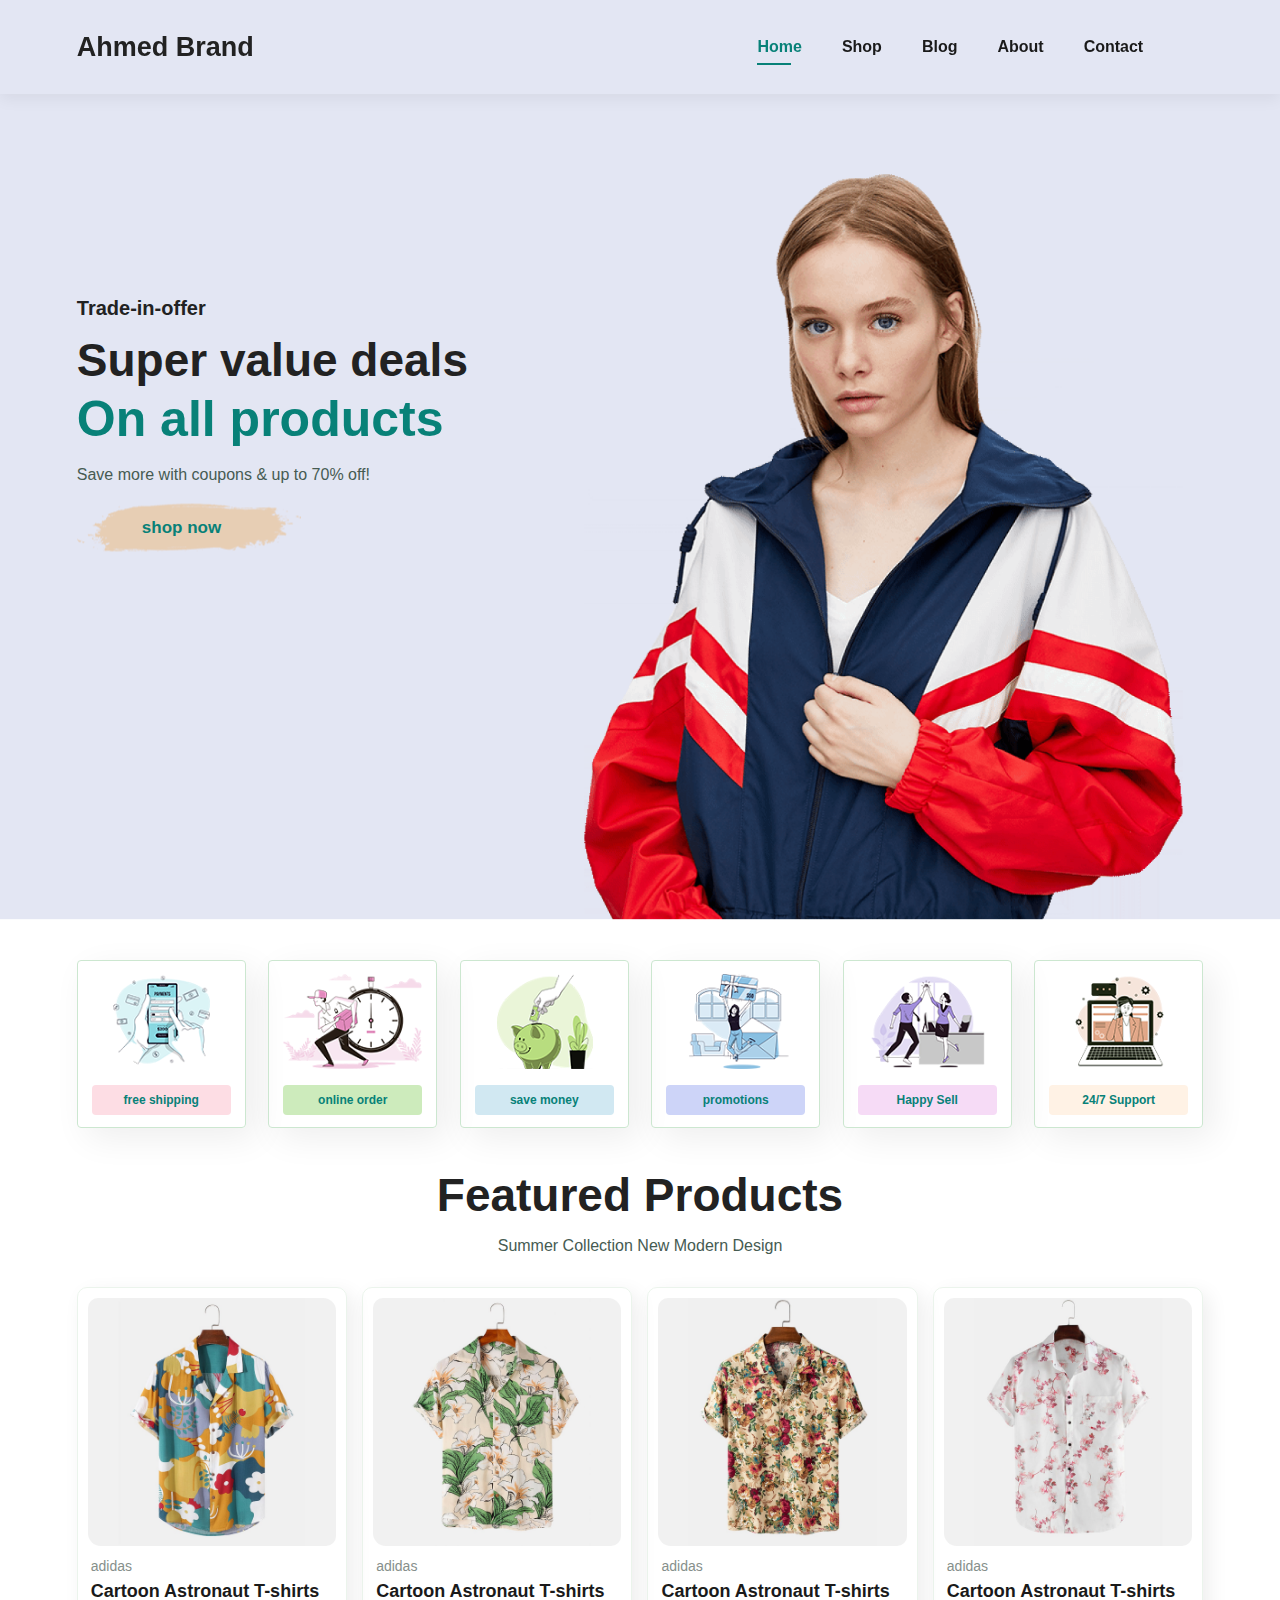
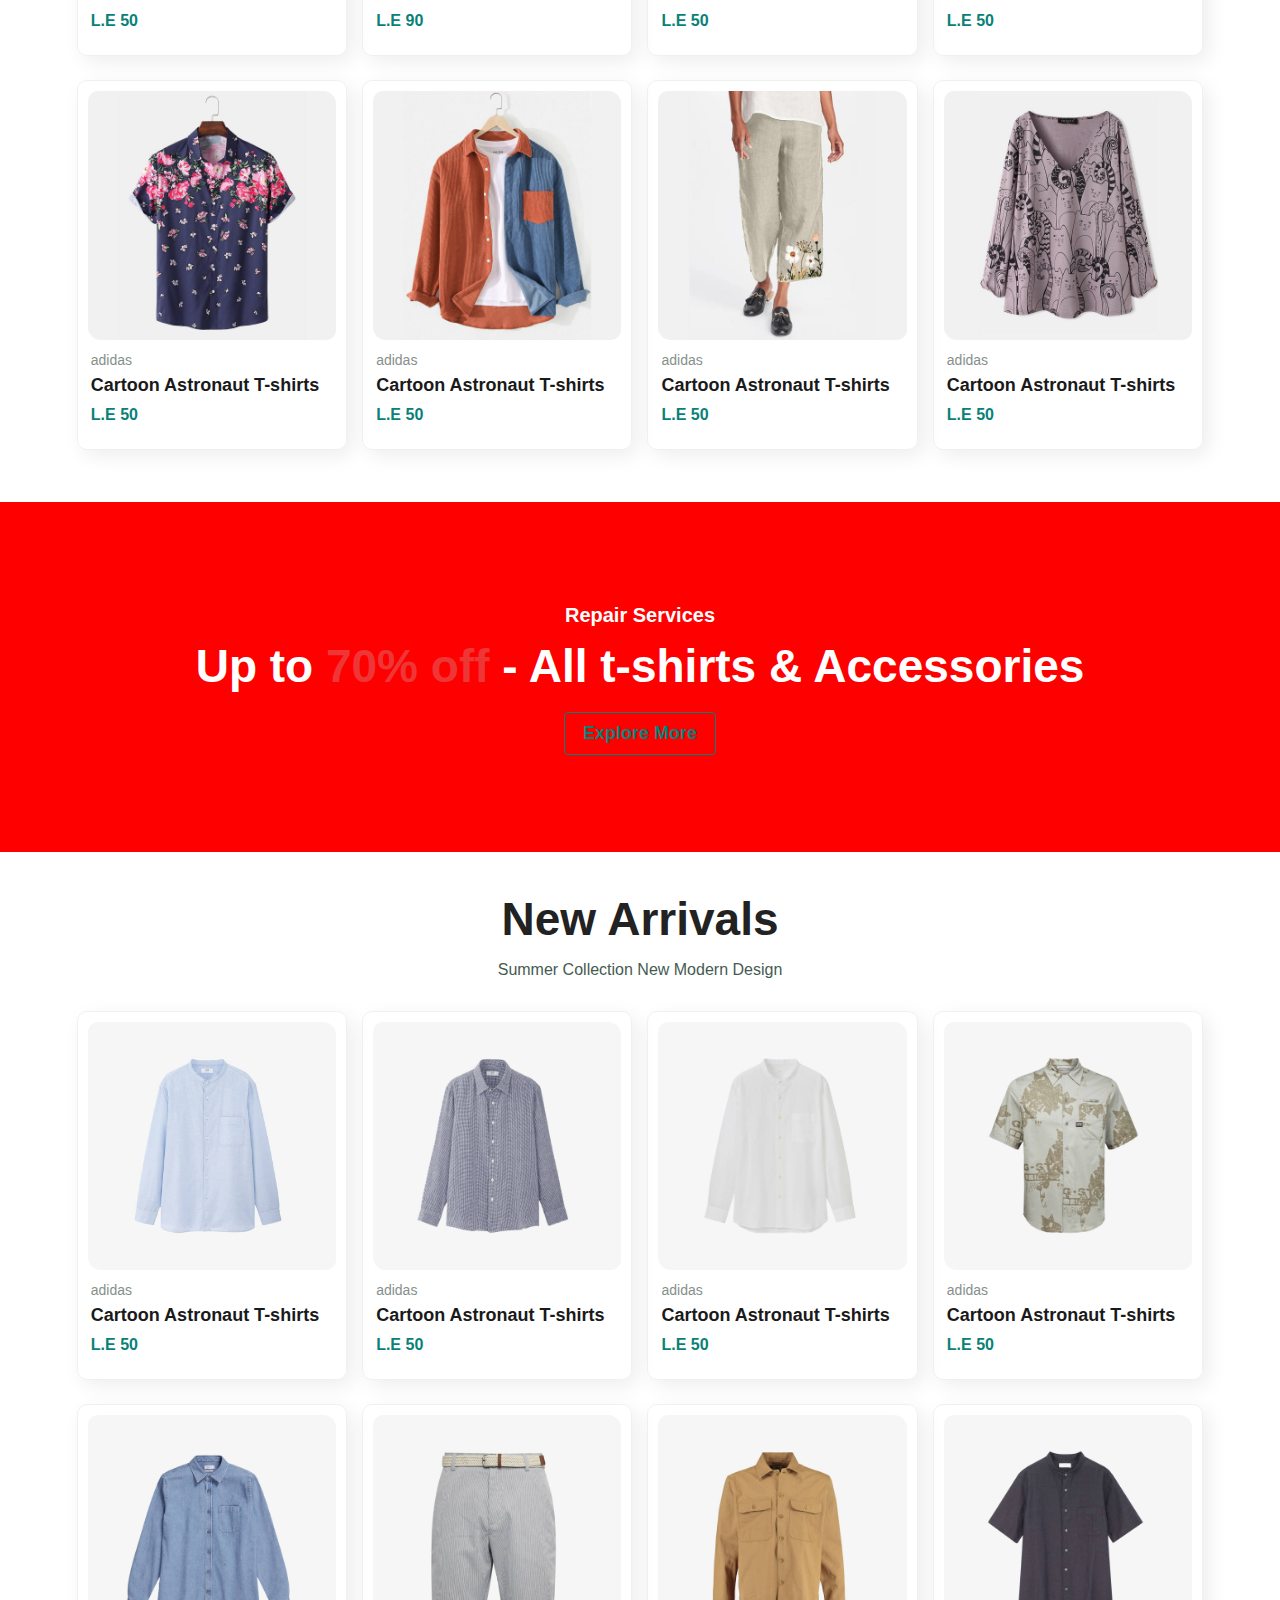
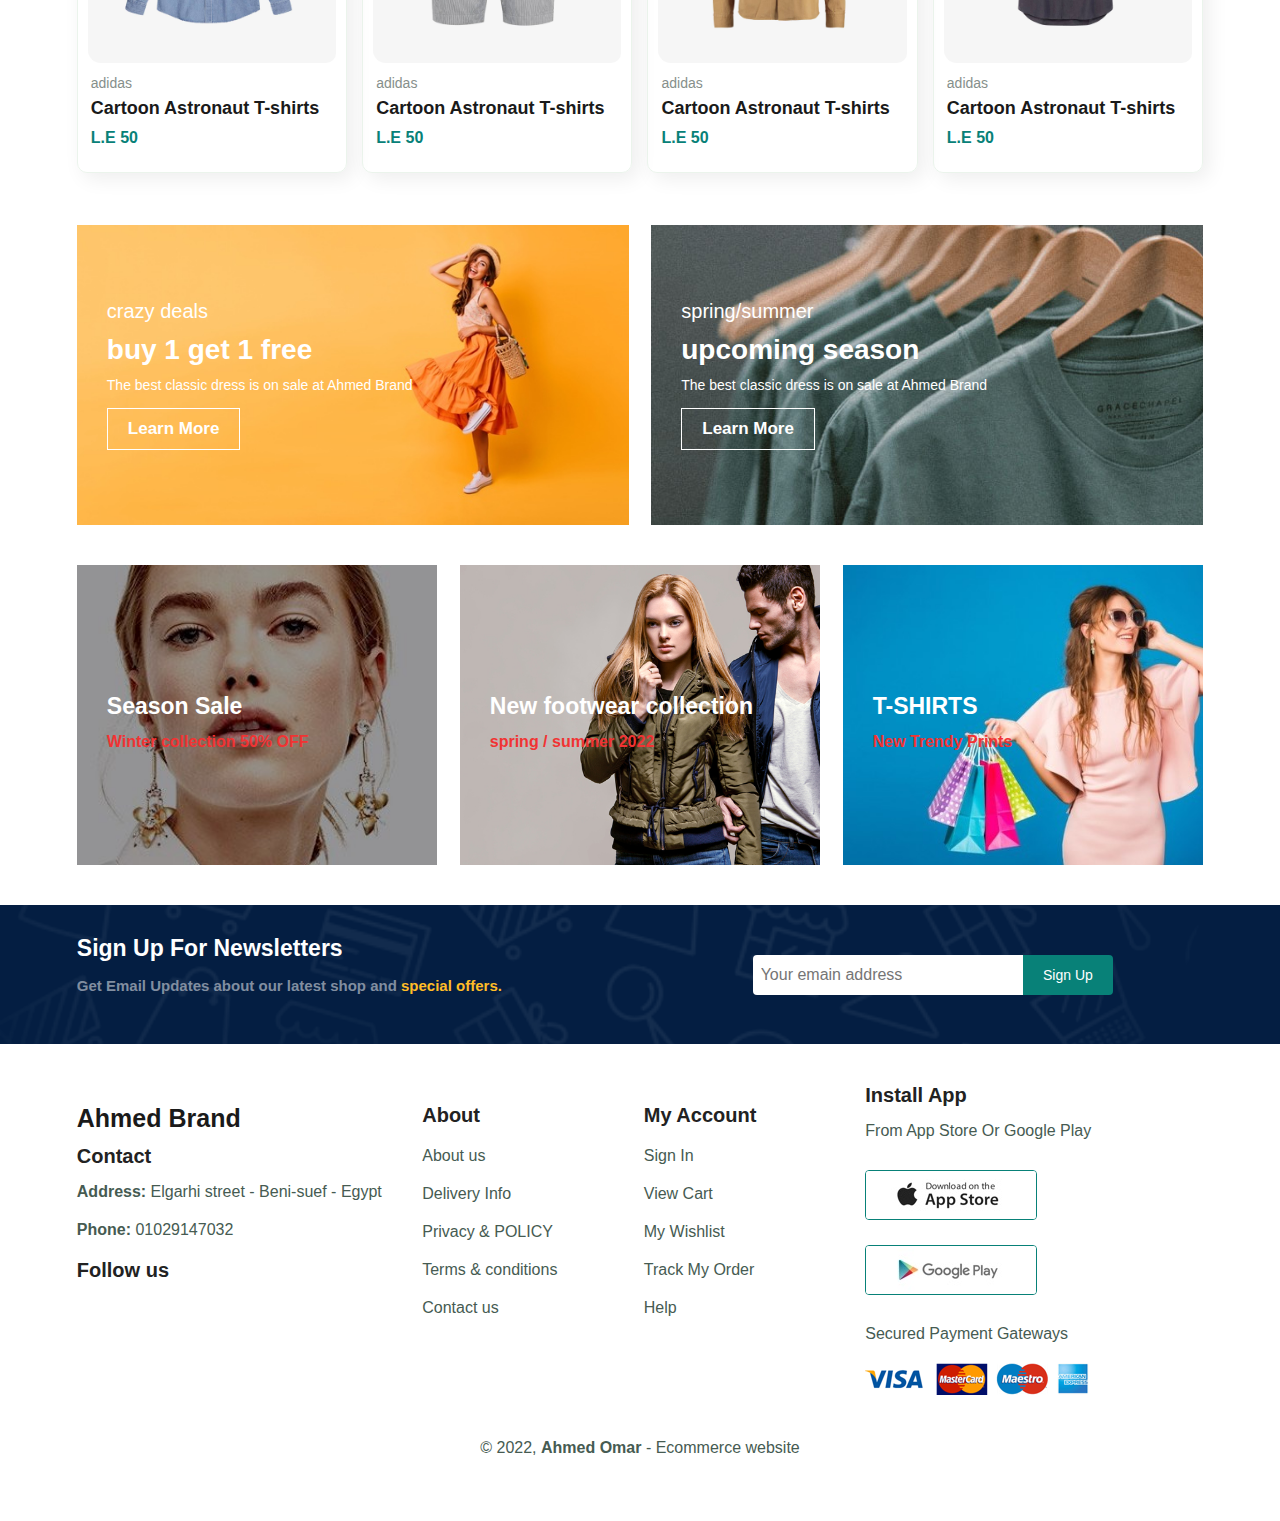
<file: index.html>
<!DOCTYPE html>
<html lang="en">

<head>
    <meta charset="UTF-8">
    <meta http-equiv="X-UA-Compatible" content="IE=edge">
    <meta name="viewport" content="width=device-width, initial-scale=1.0">
    <title>Ecommerce | Home</title>
    <!-- global css -->
    <link rel="stylesheet" href="css/global.css">
    <!-- global css -->
    <!-- font awesome -->
    <link rel="stylesheet" href="https://cdnjs.cloudflare.com/ajax/libs/font-awesome/6.1.1/css/all.min.css"
        integrity="sha512-KfkfwYDsLkIlwQp6LFnl8zNdLGxu9YAA1QvwINks4PhcElQSvqcyVLLD9aMhXd13uQjoXtEKNosOWaZqXgel0g=="
        crossorigin="anonymous" referrerpolicy="no-referrer" />
    <!-- font awesome -->
    <!-- custom style -->
    <link rel="stylesheet" href="css/style.css">
    <!-- custom style -->
</head>

<body>
    <!--============================ Start Header ============================-->
    <section id="header">
        <div class="container">
            <div class="header-content">
                <a href="#" class="logo">
                    <h1>Ahmed Brand</h1>
                </a>
                <div>
                    <ul id="nav-links">
                        <li><a href="index.html" class="active">Home</a></li>
                        <li><a href="shop.html">Shop</a></li>
                        <li><a href="blog.html">Blog</a></li>
                        <li><a href="about.html">About</a></li>
                        <li><a href="contact.html">Contact</a></li>
                        <li id="largescreenbag"><a href="cart.html"><i class="fa-solid fa-bag-shopping"></i></a></li>
                        <i class="fa fa-times close" style="cursor: pointer;" id="close"></i>
                    </ul>
                </div>
                <div id="mobile">
                    <a href="cart.html"><i class="fa-solid fa-bag-shopping"></i></a>
                    <i id="bar" class="fas fa-outdent"></i>

                </div>
            </div>
        </div>
    </section>
    <!--============================ End Header ============================-->

    <!--============================ Start Hero ============================-->
    <section id="hero">
        <div class="container">
            <div class="hero-content">
                <h4>Trade-in-offer</h4>
                <h2>Super value deals</h2>
                <h1>On all products</h1>
                <p>Save more with coupons & up to 70% off!</p>
                <button>shop now</button>
            </div>
        </div>
    </section>

    <!--============================ End Hero ============================-->

    <!--============================ Start Features ============================-->
    <section id="features" class="section-m1">
        <div class="container">
            <div class="features-content">
                <div class="feature">
                    <img src="img/features/f1.png" alt="free Shipping">
                    <h6>free shipping</h6>
                </div>
                <div class="feature">
                    <img src="img/features/f2.png" alt="free Shipping">
                    <h6>online order</h6>
                </div>
                <div class="feature">
                    <img src="img/features/f3.png" alt="free Shipping">
                    <h6>save money</h6>
                </div>
                <div class="feature">
                    <img src="img/features/f4.png" alt="free Shipping">
                    <h6>promotions</h6>
                </div>
                <div class="feature">
                    <img src="img/features/f5.png" alt="free Shipping">
                    <h6>Happy Sell</h6>
                </div>
                <div class="feature">
                    <img src="img/features/f6.png" alt="free Shipping">
                    <h6>24/7 Support</h6>
                </div>

            </div>
        </div>
    </section>
    <!--============================ End Features ============================-->

    <!--============================ Start Featured Products ============================-->
    <div id="featured-products" class="section-m1">
        <h2 class="text-center">Featured Products</h2>
        <p class="text-center">Summer Collection New Modern Design</p>

        <div class="container">
            <div class="products">
                <div class="product">
                    <img src="img/products/f1.jpg" alt="product1">
                    <div class="product-description">
                        <span class="brand-name">adidas</span>
                        <h5 class="product-name"><a class="product-link" href="single-product.html">Cartoon Astronaut
                                T-shirts</a></h5>
                        <div class="stars">
                            <i class="fa fa-star"></i>
                            <i class="fa fa-star"></i>
                            <i class="fa fa-star"></i>
                            <i class="fa fa-star"></i>
                            <i class="fa fa-star"></i>
                        </div>
                        <h4 class="price">L.E 50</h4>
                    </div>
                    <a href="#" class="cart-shopping">
                        <i class="fa fa-shopping-cart"></i>
                    </a>

                </div>
                <div class="product">

                    <img src="img/products/f2.jpg" alt="product1">
                    <div class="product-description">
                        <span class="brand-name">adidas</span>
                        <h5 class="product-name"><a class="product-link" href="single-product.html">Cartoon Astronaut
                                T-shirts</a></h5>
                        <div class="stars">
                            <i class="fa fa-star"></i>
                            <i class="fa fa-star"></i>
                            <i class="fa fa-star"></i>
                            <i class="fa fa-star"></i>
                            <i class="fa fa-star"></i>
                        </div>
                        <h4 class="price">L.E 90</h4>
                    </div>
                    <a href="#" class="cart-shopping">
                        <i class="fa fa-shopping-cart"></i>
                    </a>

                </div>
                <div class="product">
                    <img src="img/products/f3.jpg" alt="product1">
                    <div class="product-description">
                        <span class="brand-name">adidas</span>
                        <h5 class="product-name"><a class="product-link" href="single-product.html">Cartoon Astronaut
                                T-shirts</a></h5>
                        <div class="stars">
                            <i class="fa fa-star"></i>
                            <i class="fa fa-star"></i>
                            <i class="fa fa-star"></i>
                            <i class="fa fa-star"></i>
                            <i class="fa fa-star"></i>
                        </div>
                        <h4 class="price">L.E 50</h4>
                    </div>
                    <a href="#" class="cart-shopping">
                        <i class="fa fa-shopping-cart"></i>
                    </a>

                </div>
                <div class="product">
                    <img src="img/products/f4.jpg" alt="product1">
                    <div class="product-description">
                        <span class="brand-name">adidas</span>
                        <h5 class="product-name"><a class="product-link" href="single-product.html">Cartoon Astronaut
                                T-shirts</a></h5>
                        <div class="stars">
                            <i class="fa fa-star"></i>
                            <i class="fa fa-star"></i>
                            <i class="fa fa-star"></i>
                            <i class="fa fa-star"></i>
                            <i class="fa fa-star"></i>
                        </div>
                        <h4 class="price">L.E 50</h4>
                    </div>
                    <a href="#" class="cart-shopping">
                        <i class="fa fa-shopping-cart"></i>
                    </a>

                </div>
                <div class="product">
                    <img src="img/products/f5.jpg" alt="product1">
                    <div class="product-description">
                        <span class="brand-name">adidas</span>
                        <h5 class="product-name"><a class="product-link" href="single-product.html">Cartoon Astronaut
                                T-shirts</a></h5>
                        <div class="stars">
                            <i class="fa fa-star"></i>
                            <i class="fa fa-star"></i>
                            <i class="fa fa-star"></i>
                            <i class="fa fa-star"></i>
                            <i class="fa fa-star"></i>
                        </div>
                        <h4 class="price">L.E 50</h4>
                    </div>
                    <a href="#" class="cart-shopping">
                        <i class="fa fa-shopping-cart"></i>
                    </a>

                </div>
                <div class="product">
                    <img src="img/products/f6.jpg" alt="product1">
                    <div class="product-description">
                        <span class="brand-name">adidas</span>
                        <h5 class="product-name"><a class="product-link" href="single-product.html">Cartoon Astronaut
                                T-shirts</a></h5>
                        <div class="stars">
                            <i class="fa fa-star"></i>
                            <i class="fa fa-star"></i>
                            <i class="fa fa-star"></i>
                            <i class="fa fa-star"></i>
                            <i class="fa fa-star"></i>
                        </div>
                        <h4 class="price">L.E 50</h4>
                    </div>
                    <a href="#" class="cart-shopping">
                        <i class="fa fa-shopping-cart"></i>
                    </a>

                </div>
                <div class="product">
                    <img src="img/products/f7.jpg" alt="product1">
                    <div class="product-description">
                        <span class="brand-name">adidas</span>
                        <h5 class="product-name"><a class="product-link" href="single-product.html">Cartoon Astronaut
                                T-shirts</a></h5>
                        <div class="stars">
                            <i class="fa fa-star"></i>
                            <i class="fa fa-star"></i>
                            <i class="fa fa-star"></i>
                            <i class="fa fa-star"></i>
                            <i class="fa fa-star"></i>
                        </div>
                        <h4 class="price">L.E 50</h4>
                    </div>
                    <a href="#" class="cart-shopping">
                        <i class="fa fa-shopping-cart"></i>
                    </a>

                </div>
                <div class="product">
                    <img src="img/products/f8.jpg" alt="product1">
                    <div class="product-description">
                        <span class="brand-name">adidas</span>
                        <h5 class="product-name"><a class="product-link" href="single-product.html">Cartoon Astronaut
                                T-shirts</a></h5>
                        <div class="stars">
                            <i class="fa fa-star"></i>
                            <i class="fa fa-star"></i>
                            <i class="fa fa-star"></i>
                            <i class="fa fa-star"></i>
                            <i class="fa fa-star"></i>
                        </div>
                        <h4 class="price">L.E 50</h4>
                    </div>
                    <a href="#" class="cart-shopping">
                        <i class="fa fa-shopping-cart "></i>
                    </a>

                </div>
            </div>
        </div>

    </div>

    <!--============================ End Featured Products ============================-->

    <!--============================ Start Banner ============================-->
    <section id="banner" class="text-center section-m1">
        <h4>Repair Services</h4>
        <h2>Up to <span>70% off</span> - All t-shirts & Accessories</h2>
        <button>Explore More</button>
    </section>
    <!--============================ End Banner ============================-->

    <!--============================ Start New Arrivals ============================-->
    <section id="featured-products" class="section-m1">
        <h2 class="text-center">New Arrivals</h2>
        <p class="text-center">Summer Collection New Modern Design</p>

        <div class="container">
            <div class="products">
                <div class="product">
                    <img src="img/products/n1.jpg" alt="product1">
                    <div class="product-description">
                        <span class="brand-name">adidas</span>
                        <h5 class="product-name"><a class="product-link" href="single-product.html">Cartoon Astronaut
                                T-shirts</a></h5>
                        <div class="stars">
                            <i class="fa fa-star"></i>
                            <i class="fa fa-star"></i>
                            <i class="fa fa-star"></i>
                            <i class="fa fa-star"></i>
                            <i class="fa fa-star"></i>
                        </div>
                        <h4 class="price">L.E 50</h4>
                    </div>
                    <a href="#" class="cart-shopping">
                        <i class="fa fa-shopping-cart"></i>
                    </a>

                </div>
                <div class="product">
                    <img src="img/products/n2.jpg" alt="product1">
                    <div class="product-description">
                        <span class="brand-name">adidas</span>
                        <h5 class="product-name"><a class="product-link" href="single-product.html">Cartoon Astronaut
                                T-shirts</a></h5>
                        <div class="stars">
                            <i class="fa fa-star"></i>
                            <i class="fa fa-star"></i>
                            <i class="fa fa-star"></i>
                            <i class="fa fa-star"></i>
                            <i class="fa fa-star"></i>
                        </div>
                        <h4 class="price">L.E 50</h4>
                    </div>
                    <a href="#" class="cart-shopping">
                        <i class="fa fa-shopping-cart"></i>
                    </a>

                </div>
                <div class="product">
                    <img src="img/products/n3.jpg" alt="product1">
                    <div class="product-description">
                        <span class="brand-name">adidas</span>
                        <h5 class="product-name"><a class="product-link" href="single-product.html">Cartoon Astronaut
                                T-shirts</a></h5>
                        <div class="stars">
                            <i class="fa fa-star"></i>
                            <i class="fa fa-star"></i>
                            <i class="fa fa-star"></i>
                            <i class="fa fa-star"></i>
                            <i class="fa fa-star"></i>
                        </div>
                        <h4 class="price">L.E 50</h4>
                    </div>
                    <a href="#" class="cart-shopping">
                        <i class="fa fa-shopping-cart"></i>
                    </a>

                </div>
                <div class="product">
                    <img src="img/products/n4.jpg" alt="product1">
                    <div class="product-description">
                        <span class="brand-name">adidas</span>
                        <h5 class="product-name"><a class="product-link" href="single-product.html">Cartoon Astronaut
                                T-shirts</a></h5>
                        <div class="stars">
                            <i class="fa fa-star"></i>
                            <i class="fa fa-star"></i>
                            <i class="fa fa-star"></i>
                            <i class="fa fa-star"></i>
                            <i class="fa fa-star"></i>
                        </div>
                        <h4 class="price">L.E 50</h4>
                    </div>
                    <a href="#" class="cart-shopping">
                        <i class="fa fa-shopping-cart"></i>
                    </a>

                </div>
                <div class="product">
                    <img src="img/products/n5.jpg" alt="product1">
                    <div class="product-description">
                        <span class="brand-name">adidas</span>
                        <h5 class="product-name"><a class="product-link" href="single-product.html">Cartoon Astronaut
                                T-shirts</a></h5>
                        <div class="stars">
                            <i class="fa fa-star"></i>
                            <i class="fa fa-star"></i>
                            <i class="fa fa-star"></i>
                            <i class="fa fa-star"></i>
                            <i class="fa fa-star"></i>
                        </div>
                        <h4 class="price">L.E 50</h4>
                    </div>
                    <a href="#" class="cart-shopping">
                        <i class="fa fa-shopping-cart"></i>
                    </a>

                </div>
                <div class="product">
                    <img src="img/products/n6.jpg" alt="product1">
                    <div class="product-description">
                        <span class="brand-name">adidas</span>
                        <h5 class="product-name"><a class="product-link" href="single-product.html">Cartoon Astronaut
                                T-shirts</a></h5>
                        <div class="stars">
                            <i class="fa fa-star"></i>
                            <i class="fa fa-star"></i>
                            <i class="fa fa-star"></i>
                            <i class="fa fa-star"></i>
                            <i class="fa fa-star"></i>
                        </div>
                        <h4 class="price">L.E 50</h4>
                    </div>
                    <a href="#" class="cart-shopping">
                        <i class="fa fa-shopping-cart"></i>
                    </a>

                </div>
                <div class="product">
                    <img src="img/products/n7.jpg" alt="product1">
                    <div class="product-description">
                        <span class="brand-name">adidas</span>
                        <h5 class="product-name"><a class="product-link" href="single-product.html">Cartoon Astronaut
                                T-shirts</a></h5>
                        <div class="stars">
                            <i class="fa fa-star"></i>
                            <i class="fa fa-star"></i>
                            <i class="fa fa-star"></i>
                            <i class="fa fa-star"></i>
                            <i class="fa fa-star"></i>
                        </div>
                        <h4 class="price">L.E 50</h4>
                    </div>
                    <a href="#" class="cart-shopping">
                        <i class="fa fa-shopping-cart"></i>
                    </a>

                </div>
                <div class="product">
                    <img src="img/products/n8.jpg" alt="product1">
                    <div class="product-description">
                        <span class="brand-name">adidas</span>
                        <h5 class="product-name"><a class="product-link" href="single-product.html">Cartoon Astronaut
                                T-shirts</a></h5>
                        <div class="stars">
                            <i class="fa fa-star"></i>
                            <i class="fa fa-star"></i>
                            <i class="fa fa-star"></i>
                            <i class="fa fa-star"></i>
                            <i class="fa fa-star"></i>
                        </div>
                        <h4 class="price">L.E 50</h4>
                    </div>
                    <a href="#">
                        <i class="fa fa-shopping-cart "></i>
                    </a>

                </div>
            </div>
        </div>

    </section>
    <!--============================ End New Arrivals ============================-->

    <!--============================ Start sm-banner ============================-->
    <section id="sm-banner" class="section-m1">
        <div class="container">
            <div class="sm-banner-content">
                <div class="sm-banner-box">
                    <h4>crazy deals</h4>
                    <h2>buy 1 get 1 free</h2>
                    <span>The best classic dress is on sale at Ahmed Brand</span>
                    <button>Learn More</button>
                </div>
                <div class="sm-banner-box sm-banner-box2">
                    <h4>spring/summer</h4>
                    <h2>upcoming season</h2>
                    <span>The best classic dress is on sale at Ahmed Brand</span>
                    <button>Learn More</button>
                </div>
            </div>
        </div>
    </section>
    <!--============================ End sm-banner ============================-->
    <!--============================ Start banner-text ============================-->
    <section id="banner-text">
        <div class="container">
            <div class="banner-text-content">
                <div class="banner-text-box">
                    <h2>Season Sale</h2>
                    <h3>Winter collection 50% OFF</h3>
                </div>
                <div class="banner-text-box banner-text-box2">
                    <h2>New footwear collection</h2>
                    <h3>spring / summer 2022</h3>
                </div>
                <div class="banner-text-box banner-text-box3">
                    <h2>T-SHIRTS</h2>
                    <h3>New Trendy Prints</h3>
                </div>
            </div>
        </div>
    </section>

    <!--============================ End banner-text ============================-->

    <!--============================ Start newsletter ============================-->
    <section id="newsletter" class="section-m1">
        <div class="container">
            <div class="newsletter-content">
                <div class="left">
                    <h4>Sign Up For Newsletters</h4>
                    <p>Get Email Updates about our latest shop and <span>special offers.</span></p>
                </div>
                <div class="right">
                    <form>
                        <input type="text" placeholder="Your emain address">
                        <button>Sign Up</button>
                    </form>
                </div>
            </div>
        </div>
    </section>
    <!--============================ End newsletter ============================-->

    <!--============================ Start footer ============================-->
    <section id="footer" class="section-m1">
        <div class="container">
            <div class="footer-content">
                <div class="column">
                    <h2><a href="index.html">Ahmed Brand</a></h2>
                    <h4>Contact</h4>
                    <p><strong>Address: </strong>Elgarhi street - Beni-suef - Egypt</p>
                    <p><strong>Phone: </strong> 01029147032</p>
                    <div class="follow">
                        <h4>Follow us</h4>
                        <div class="icon">
                            <a href="#"><i class="fab fa-facebook-f"></i></a>
                            <a href="#"><i class="fa-brands fa-linkedin-in"></i></a>
                            <a href="#"><i class="fa-brands fa-github"></i></a>
                            <a href="#"><i class="fa-brands fa-twitter"></i></a>
                        </div>
                    </div>
                </div>
                <div class="column">
                    <h4>About</h4>
                    <a href="#">About us</a>
                    <a href="#">Delivery Info</a>
                    <a href="#">Privacy & POLICY</a>
                    <a href="#">Terms & conditions</a>
                    <a href="#">Contact us</a>
                </div>
                <div class="column">
                    <h4>My Account</h4>
                    <a href="#">Sign In</a>
                    <a href="#">View Cart</a>
                    <a href="#">My Wishlist</a>
                    <a href="#">Track My Order</a>
                    <a href="#">Help</a>
                </div>
                <div class="install-app">
                    <h4>Install App</h4>
                    <p>From App Store Or Google Play</p>
                    <div class="row-custom">
                        <img src="img/pay/app.jpg" alt="">
                        <img src="img/pay/play.jpg" alt="">
                    </div>
                    <p>Secured Payment Gateways</p>
                    <img src="img/pay/pay.png" alt="">

                </div>
            </div>
            <div class="copyright text-center">
                <p>© 2022, <strong>Ahmed Omar</strong> - Ecommerce website</p>
            </div>
        </div>
    </section>
    <!--============================ End footer ============================-->





    <script src="js/main.js"></script>
</body>

</html>
</file>
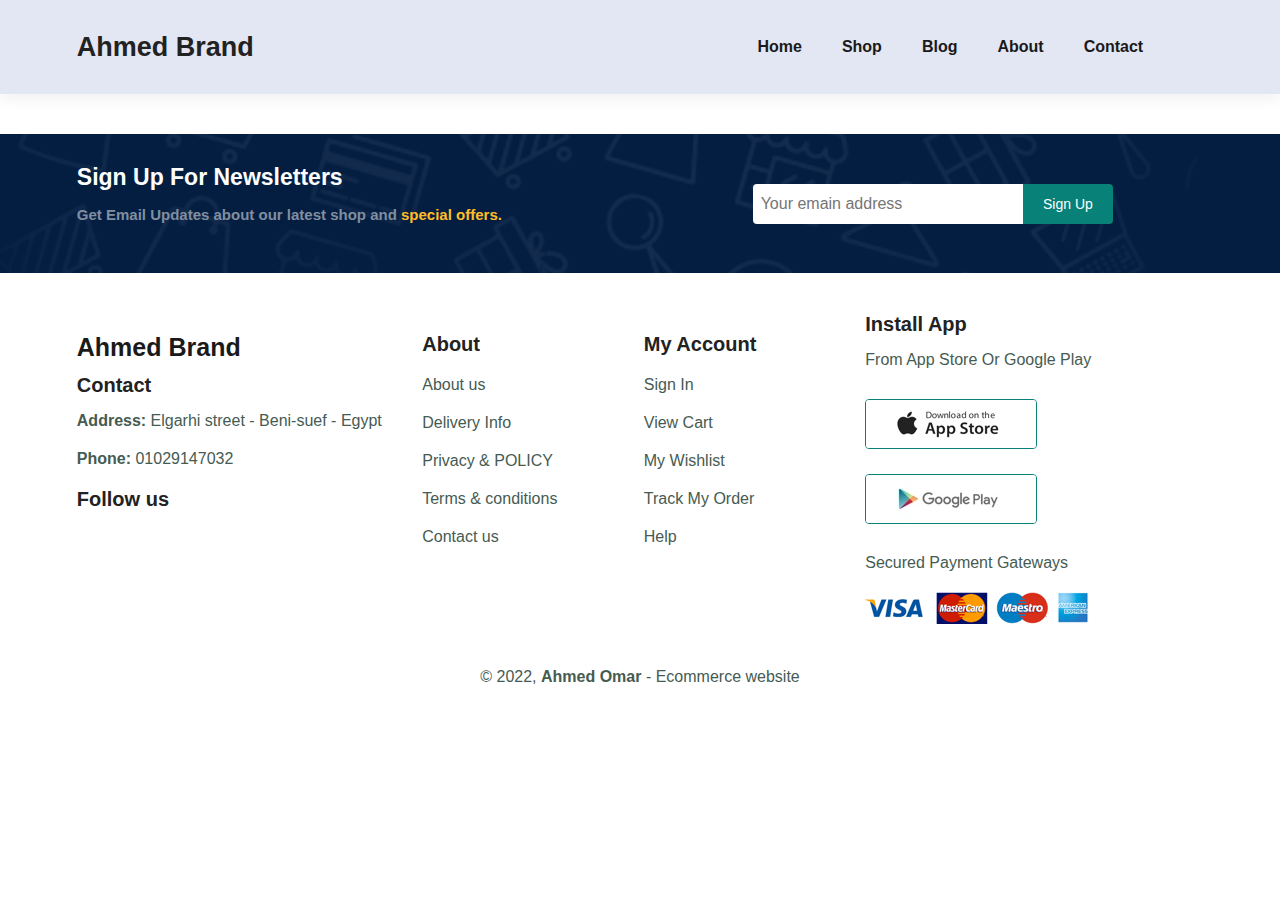
<file: cart.html>
<!DOCTYPE html>
<html lang="en">

<head>
    <meta charset="UTF-8">
    <meta http-equiv="X-UA-Compatible" content="IE=edge">
    <meta name="viewport" content="width=device-width, initial-scale=1.0">
    <title>Ecommerce | Shop</title>

    <!-- font awesome -->
    <link rel="stylesheet" href="https://cdnjs.cloudflare.com/ajax/libs/font-awesome/6.1.1/css/all.min.css"
        integrity="sha512-KfkfwYDsLkIlwQp6LFnl8zNdLGxu9YAA1QvwINks4PhcElQSvqcyVLLD9aMhXd13uQjoXtEKNosOWaZqXgel0g=="
        crossorigin="anonymous" referrerpolicy="no-referrer" />
    <!-- font awesome -->
    <!-- bootstrap -->
    <link href="https://cdn.jsdelivr.net/npm/bootstrap@5.2.0-beta1/dist/css/bootstrap.min.css" rel="stylesheet"
        integrity="sha384-0evHe/X+R7YkIZDRvuzKMRqM+OrBnVFBL6DOitfPri4tjfHxaWutUpFmBp4vmVor" crossorigin="anonymous">
    <!-- bootstrap -->
    <!-- global css -->
    <link rel="stylesheet" href="css/global.css">
    <!-- global css -->
    <!-- custom style -->
    <link rel="stylesheet" href="css/style.css">
    <!-- custom style -->
</head>

<body>
    <!--============================ Start Header ============================-->
    <section id="header">
        <div class="container">
            <div class="header-content">
                <a href="#" class="logo">
                    <h1>Ahmed Brand</h1>
                </a>
                <div>
                    <ul id="nav-links">
                        <li><a href="index.html">Home</a></li>
                        <li><a href="shop.html">Shop</a></li>
                        <li><a href="blog.html">Blog</a></li>
                        <li><a href="about.html">About</a></li>
                        <li><a href="contact.html">Contact</a></li>
                        <li id="largescreenbag"><a href="cart.html"><i class="fa-solid fa-bag-shopping"></i></a></li>
                        <i class="fa fa-times close" style="cursor: pointer;" id="close"></i>
                    </ul>
                </div>
                <div id="mobile">
                    <a href="cart.html"><i class="fa-solid fa-bag-shopping"></i></a>
                    <i id="bar" class="fas fa-outdent"></i>

                </div>
            </div>
        </div>
    </section>
    <!--============================ End Header ============================-->

    <!--============================ Start Cart ============================-->
    <section id="cart" class="section-m1">
        <div class="container">
            <div class="cart-content">

            </div>
        </div>
    </section>
    <!--============================ End Cart ============================-->


    <!--============================ Start newsletter ============================-->
    <section id="newsletter" class="section-m1">
        <div class="container">
            <div class="newsletter-content">
                <div class="left">
                    <h4>Sign Up For Newsletters</h4>
                    <p>Get Email Updates about our latest shop and <span>special offers.</span></p>
                </div>
                <div class="right">
                    <form>
                        <input type="text" placeholder="Your emain address">
                        <button>Sign Up</button>
                    </form>
                </div>
            </div>
        </div>
    </section>
    <!--============================ End newsletter ============================-->

    <!--============================ Start footer ============================-->
    <section id="footer" class="section-m1">
        <div class="container">
            <div class="footer-content">
                <div class="column">
                    <h2><a href="index.html">Ahmed Brand</a></h2>
                    <h4>Contact</h4>
                    <p><strong>Address: </strong>Elgarhi street - Beni-suef - Egypt</p>
                    <p><strong>Phone: </strong> 01029147032</p>
                    <div class="follow">
                        <h4>Follow us</h4>
                        <div class="icon">
                            <a href="#"><i class="fab fa-facebook-f"></i></a>
                            <a href="#"><i class="fa-brands fa-linkedin-in"></i></a>
                            <a href="#"><i class="fa-brands fa-github"></i></a>
                            <a href="#"><i class="fa-brands fa-twitter"></i></a>
                        </div>
                    </div>
                </div>
                <div class="column">
                    <h4>About</h4>
                    <a href="#">About us</a>
                    <a href="#">Delivery Info</a>
                    <a href="#">Privacy & POLICY</a>
                    <a href="#">Terms & conditions</a>
                    <a href="#">Contact us</a>
                </div>
                <div class="column">
                    <h4>My Account</h4>
                    <a href="#">Sign In</a>
                    <a href="#">View Cart</a>
                    <a href="#">My Wishlist</a>
                    <a href="#">Track My Order</a>
                    <a href="#">Help</a>
                </div>
                <div class="install-app">
                    <h4>Install App</h4>
                    <p>From App Store Or Google Play</p>
                    <div class="row-custom">
                        <img src="img/pay/app.jpg" alt="">
                        <img src="img/pay/play.jpg" alt="">
                    </div>
                    <p>Secured Payment Gateways</p>
                    <img src="img/pay/pay.png" alt="">

                </div>
            </div>
            <div class="copyright text-center">
                <p>© 2022, <strong>Ahmed Omar</strong> - Ecommerce website</p>
            </div>
        </div>
    </section>
    <!--============================ End footer ============================-->
    <!-- bootstrap -->
    <script src="https://cdn.jsdelivr.net/npm/bootstrap@5.2.0-beta1/dist/js/bootstrap.bundle.min.js"
        integrity="sha384-pprn3073KE6tl6bjs2QrFaJGz5/SUsLqktiwsUTF55Jfv3qYSDhgCecCxMW52nD2"
        crossorigin="anonymous"></script>

    <!-- bootstrap -->
    <script src="js/main.js"></script>
</body>

</html>
</file>
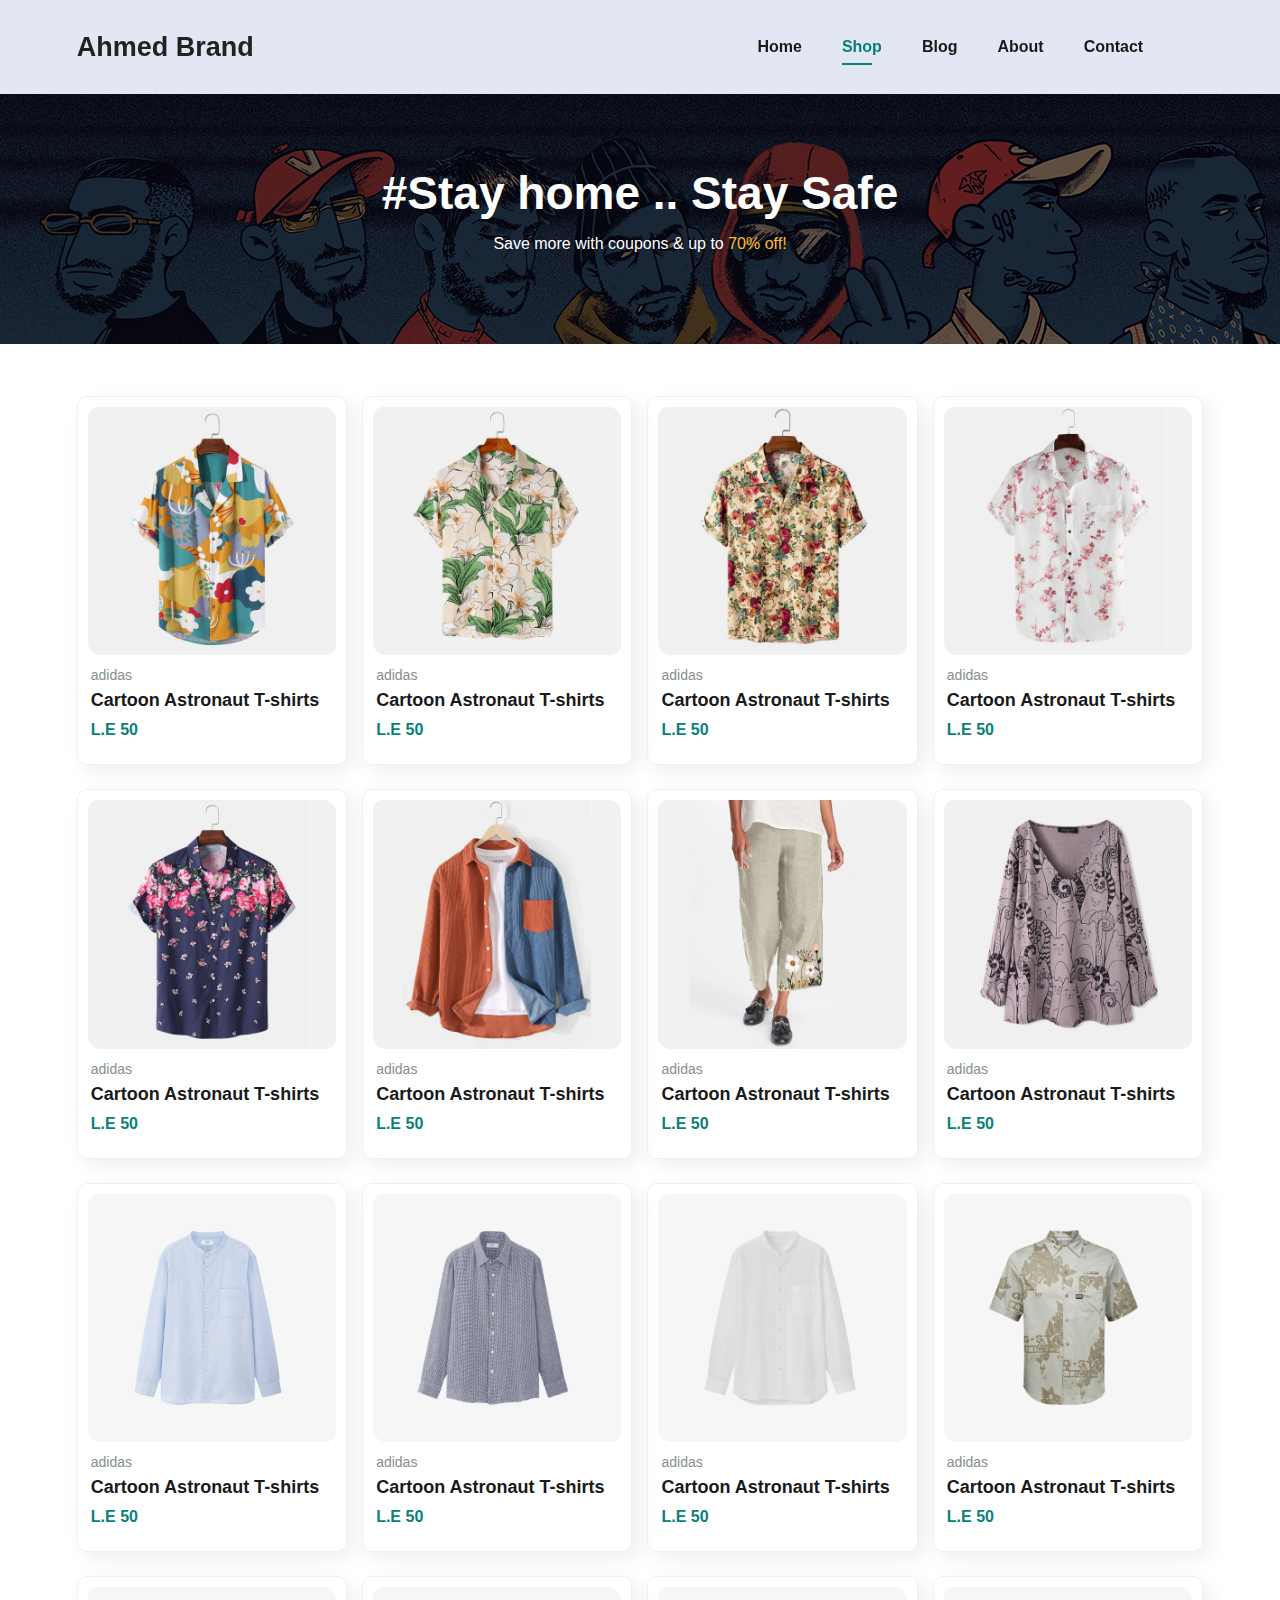
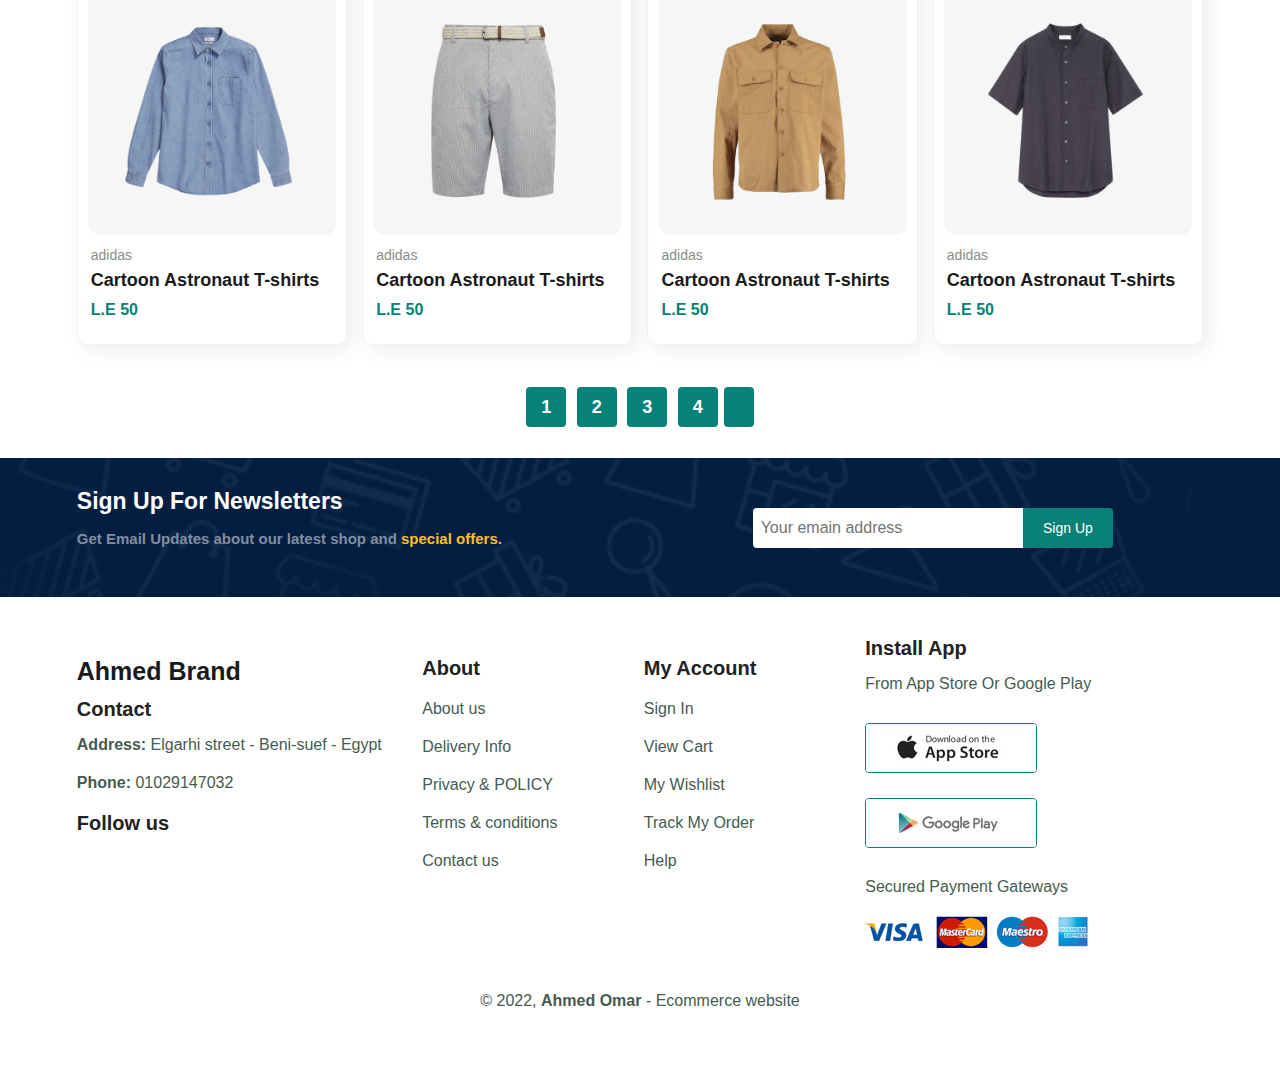
<file: shop.html>
<!DOCTYPE html>
<html lang="en">

<head>
    <meta charset="UTF-8">
    <meta http-equiv="X-UA-Compatible" content="IE=edge">
    <meta name="viewport" content="width=device-width, initial-scale=1.0">
    <title>Ecommerce | Shop</title>
    <!-- global css -->
    <link rel="stylesheet" href="css/global.css">
    <!-- global css -->
    <!-- font awesome -->
    <link rel="stylesheet" href="https://cdnjs.cloudflare.com/ajax/libs/font-awesome/6.1.1/css/all.min.css"
        integrity="sha512-KfkfwYDsLkIlwQp6LFnl8zNdLGxu9YAA1QvwINks4PhcElQSvqcyVLLD9aMhXd13uQjoXtEKNosOWaZqXgel0g=="
        crossorigin="anonymous" referrerpolicy="no-referrer" />
    <!-- font awesome -->
    <!-- custom style -->
    <link rel="stylesheet" href="css/style.css">
    <!-- custom style -->
</head>

<body>
    <!--============================ Start Header ============================-->
    <section id="header">
        <div class="container">
            <div class="header-content">
                <a href="#" class="logo">
                    <h1>Ahmed Brand</h1>
                </a>
                <div>
                    <ul id="nav-links">
                        <li><a href="index.html">Home</a></li>
                        <li><a href="shop.html" class="active">Shop</a></li>
                        <li><a href="blog.html">Blog</a></li>
                        <li><a href="about.html">About</a></li>
                        <li><a href="contact.html">Contact</a></li>
                        <li id="largescreenbag"><a href="cart.html"><i class="fa-solid fa-bag-shopping"></i></a></li>
                        <i class="fa fa-times close" style="cursor: pointer;" id="close"></i>
                    </ul>
                </div>
                <div id="mobile">
                    <a href="cart.html"><i class="fa-solid fa-bag-shopping"></i></a>
                    <i id="bar" class="fas fa-outdent"></i>

                </div>
            </div>
        </div>
    </section>
    <!--============================ End Header ============================-->

    <!--============================ Start Hero ============================-->
    <section id="shop-header">
        <div class="container">
            <div class="shop-header-content">
                <h2>#Stay home .. Stay Safe</h2>
                <p>Save more with coupons & up to<span> 70% off!</span></p>
            </div>
        </div>
    </section>

    <!--============================ End Hero ============================-->


    <!--============================ Start Featured Products ============================-->
    <div id="featured-products" class="section-m1">


        <div class="container">
            <div class="products">
                <div class="product">
                    <img src="img/products/f1.jpg" alt="product1">
                    <div class="product-description">
                        <span class="brand-name">adidas</span>
                        <h5 class="product-name"><a class="product-link" href="single-product.html">Cartoon Astronaut
                                T-shirts</a></h5>
                        <div class="stars">
                            <i class="fa fa-star"></i>
                            <i class="fa fa-star"></i>
                            <i class="fa fa-star"></i>
                            <i class="fa fa-star"></i>
                            <i class="fa fa-star"></i>
                        </div>
                        <h4 class="price">L.E 50</h4>
                    </div>
                    <a href="#" class="cart-shopping">
                        <i class="fa fa-shopping-cart"></i>
                    </a>

                </div>
                <div class="product">
                    <img src="img/products/f2.jpg" alt="product1">
                    <div class="product-description">
                        <span class="brand-name">adidas</span>
                        <h5 class="product-name"><a class="product-link" href="single-product.html">Cartoon Astronaut
                                T-shirts</a></h5>
                        <div class="stars">
                            <i class="fa fa-star"></i>
                            <i class="fa fa-star"></i>
                            <i class="fa fa-star"></i>
                            <i class="fa fa-star"></i>
                            <i class="fa fa-star"></i>
                        </div>
                        <h4 class="price">L.E 50</h4>
                    </div>
                    <a href="#" class="cart-shopping">
                        <i class="fa fa-shopping-cart"></i>
                    </a>

                </div>
                <div class="product">
                    <img src="img/products/f3.jpg" alt="product1">
                    <div class="product-description">
                        <span class="brand-name">adidas</span>
                        <h5 class="product-name"><a class="product-link" href="single-product.html">Cartoon Astronaut
                                T-shirts</a></h5>
                        <div class="stars">
                            <i class="fa fa-star"></i>
                            <i class="fa fa-star"></i>
                            <i class="fa fa-star"></i>
                            <i class="fa fa-star"></i>
                            <i class="fa fa-star"></i>
                        </div>
                        <h4 class="price">L.E 50</h4>
                    </div>
                    <a href="#" class="cart-shopping">
                        <i class="fa fa-shopping-cart"></i>
                    </a>

                </div>
                <div class="product">
                    <img src="img/products/f4.jpg" alt="product1">
                    <div class="product-description">
                        <span class="brand-name">adidas</span>
                        <h5 class="product-name"><a class="product-link" href="single-product.html">Cartoon Astronaut
                                T-shirts</a></h5>
                        <div class="stars">
                            <i class="fa fa-star"></i>
                            <i class="fa fa-star"></i>
                            <i class="fa fa-star"></i>
                            <i class="fa fa-star"></i>
                            <i class="fa fa-star"></i>
                        </div>
                        <h4 class="price">L.E 50</h4>
                    </div>
                    <a href="#" class="cart-shopping">
                        <i class="fa fa-shopping-cart"></i>
                    </a>

                </div>
                <div class="product">
                    <img src="img/products/f5.jpg" alt="product1">
                    <div class="product-description">
                        <span class="brand-name">adidas</span>
                        <h5 class="product-name"><a class="product-link" href="single-product.html">Cartoon Astronaut
                                T-shirts</a></h5>
                        <div class="stars">
                            <i class="fa fa-star"></i>
                            <i class="fa fa-star"></i>
                            <i class="fa fa-star"></i>
                            <i class="fa fa-star"></i>
                            <i class="fa fa-star"></i>
                        </div>
                        <h4 class="price">L.E 50</h4>
                    </div>
                    <a href="#" class="cart-shopping">
                        <i class="fa fa-shopping-cart"></i>
                    </a>

                </div>
                <div class="product">
                    <img src="img/products/f6.jpg" alt="product1">
                    <div class="product-description">
                        <span class="brand-name">adidas</span>
                        <h5 class="product-name"><a class="product-link" href="single-product.html">Cartoon Astronaut
                                T-shirts</a></h5>
                        <div class="stars">
                            <i class="fa fa-star"></i>
                            <i class="fa fa-star"></i>
                            <i class="fa fa-star"></i>
                            <i class="fa fa-star"></i>
                            <i class="fa fa-star"></i>
                        </div>
                        <h4 class="price">L.E 50</h4>
                    </div>
                    <a href="#" class="cart-shopping">
                        <i class="fa fa-shopping-cart"></i>
                    </a>

                </div>
                <div class="product">
                    <img src="img/products/f7.jpg" alt="product1">
                    <div class="product-description">
                        <span class="brand-name">adidas</span>
                        <h5 class="product-name"><a class="product-link" href="single-product.html">Cartoon Astronaut
                                T-shirts</a></h5>
                        <div class="stars">
                            <i class="fa fa-star"></i>
                            <i class="fa fa-star"></i>
                            <i class="fa fa-star"></i>
                            <i class="fa fa-star"></i>
                            <i class="fa fa-star"></i>
                        </div>
                        <h4 class="price">L.E 50</h4>
                    </div>
                    <a href="#" class="cart-shopping">
                        <i class="fa fa-shopping-cart"></i>
                    </a>

                </div>
                <div class="product">
                    <img src="img/products/f8.jpg" alt="product1">
                    <div class="product-description">
                        <span class="brand-name">adidas</span>
                        <h5 class="product-name"><a class="product-link" href="single-product.html">Cartoon Astronaut
                                T-shirts</a></h5>
                        <div class="stars">
                            <i class="fa fa-star"></i>
                            <i class="fa fa-star"></i>
                            <i class="fa fa-star"></i>
                            <i class="fa fa-star"></i>
                            <i class="fa fa-star"></i>
                        </div>
                        <h4 class="price">L.E 50</h4>
                    </div>
                    <a href="#" class="cart-shopping">
                        <i class="fa fa-shopping-cart "></i>
                    </a>

                </div>
                <div class="product">
                    <img src="img/products/n1.jpg" alt="product1">
                    <div class="product-description">
                        <span class="brand-name">adidas</span>
                        <h5 class="product-name"><a class="product-link" href="single-product.html">Cartoon Astronaut
                                T-shirts</a></h5>
                        <div class="stars">
                            <i class="fa fa-star"></i>
                            <i class="fa fa-star"></i>
                            <i class="fa fa-star"></i>
                            <i class="fa fa-star"></i>
                            <i class="fa fa-star"></i>
                        </div>
                        <h4 class="price">L.E 50</h4>
                    </div>
                    <a href="#" class="cart-shopping">
                        <i class="fa fa-shopping-cart"></i>
                    </a>

                </div>
                <div class="product">
                    <img src="img/products/n2.jpg" alt="product1">
                    <div class="product-description">
                        <span class="brand-name">adidas</span>
                        <h5 class="product-name"><a class="product-link" href="single-product.html">Cartoon Astronaut
                                T-shirts</a></h5>
                        <div class="stars">
                            <i class="fa fa-star"></i>
                            <i class="fa fa-star"></i>
                            <i class="fa fa-star"></i>
                            <i class="fa fa-star"></i>
                            <i class="fa fa-star"></i>
                        </div>
                        <h4 class="price">L.E 50</h4>
                    </div>
                    <a href="#" class="cart-shopping">
                        <i class="fa fa-shopping-cart"></i>
                    </a>

                </div>
                <div class="product">
                    <img src="img/products/n3.jpg" alt="product1">
                    <div class="product-description">
                        <span class="brand-name">adidas</span>
                        <h5 class="product-name"><a class="product-link" href="single-product.html">Cartoon Astronaut
                                T-shirts</a></h5>
                        <div class="stars">
                            <i class="fa fa-star"></i>
                            <i class="fa fa-star"></i>
                            <i class="fa fa-star"></i>
                            <i class="fa fa-star"></i>
                            <i class="fa fa-star"></i>
                        </div>
                        <h4 class="price">L.E 50</h4>
                    </div>
                    <a href="#" class="cart-shopping">
                        <i class="fa fa-shopping-cart"></i>
                    </a>

                </div>
                <div class="product">
                    <img src="img/products/n4.jpg" alt="product1">
                    <div class="product-description">
                        <span class="brand-name">adidas</span>
                        <h5 class="product-name"><a class="product-link" href="single-product.html">Cartoon Astronaut
                                T-shirts</a></h5>
                        <div class="stars">
                            <i class="fa fa-star"></i>
                            <i class="fa fa-star"></i>
                            <i class="fa fa-star"></i>
                            <i class="fa fa-star"></i>
                            <i class="fa fa-star"></i>
                        </div>
                        <h4 class="price">L.E 50</h4>
                    </div>
                    <a href="#" class="cart-shopping">
                        <i class="fa fa-shopping-cart"></i>
                    </a>

                </div>
                <div class="product">
                    <img src="img/products/n5.jpg" alt="product1">
                    <div class="product-description">
                        <span class="brand-name">adidas</span>
                        <h5 class="product-name"><a class="product-link" href="single-product.html">Cartoon Astronaut
                                T-shirts</a></h5>
                        <div class="stars">
                            <i class="fa fa-star"></i>
                            <i class="fa fa-star"></i>
                            <i class="fa fa-star"></i>
                            <i class="fa fa-star"></i>
                            <i class="fa fa-star"></i>
                        </div>
                        <h4 class="price">L.E 50</h4>
                    </div>
                    <a href="#" class="cart-shopping">
                        <i class="fa fa-shopping-cart"></i>
                    </a>

                </div>
                <div class="product">
                    <img src="img/products/n6.jpg" alt="product1">
                    <div class="product-description">
                        <span class="brand-name">adidas</span>
                        <h5 class="product-name"><a class="product-link" href="single-product.html">Cartoon Astronaut
                                T-shirts</a></h5>
                        <div class="stars">
                            <i class="fa fa-star"></i>
                            <i class="fa fa-star"></i>
                            <i class="fa fa-star"></i>
                            <i class="fa fa-star"></i>
                            <i class="fa fa-star"></i>
                        </div>
                        <h4 class="price">L.E 50</h4>
                    </div>
                    <a href="#" class="cart-shopping">
                        <i class="fa fa-shopping-cart"></i>
                    </a>

                </div>
                <div class="product">
                    <img src="img/products/n7.jpg" alt="product1">
                    <div class="product-description">
                        <span class="brand-name">adidas</span>
                        <h5 class="product-name"><a class="product-link" href="single-product.html">Cartoon Astronaut
                                T-shirts</a></h5>
                        <div class="stars">
                            <i class="fa fa-star"></i>
                            <i class="fa fa-star"></i>
                            <i class="fa fa-star"></i>
                            <i class="fa fa-star"></i>
                            <i class="fa fa-star"></i>
                        </div>
                        <h4 class="price">L.E 50</h4>
                    </div>
                    <a href="#" class="cart-shopping">
                        <i class="fa fa-shopping-cart"></i>
                    </a>

                </div>
                <div class="product">
                    <img src="img/products/n8.jpg" alt="product1">
                    <div class="product-description">
                        <span class="brand-name">adidas</span>
                        <h5 class="product-name"><a class="product-link" href="single-product.html">Cartoon Astronaut
                                T-shirts</a></h5>
                        <div class="stars">
                            <i class="fa fa-star"></i>
                            <i class="fa fa-star"></i>
                            <i class="fa fa-star"></i>
                            <i class="fa fa-star"></i>
                            <i class="fa fa-star"></i>
                        </div>
                        <h4 class="price">L.E 50</h4>
                    </div>
                    <a href="#" class="cart-shopping">
                        <i class="fa fa-shopping-cart "></i>
                    </a>

                </div>
            </div>
        </div>

    </div>

    <!--============================ End Featured Products ============================-->
    <!--============================ Start pagination ============================-->
    <section id="pagination" class="text-center">
        <div class="container">
            <a href="#">1</a>
            <a href="#">2</a>
            <a href="#">3</a>
            <a href="#">4</a>
            <a href="#"><i class="fas fa-long-arrow-custom-alt-right"></i></a>
        </div>
    </section>
    <!--============================ End pagination ============================-->



    <!--============================ Start newsletter ============================-->
    <section id="newsletter" class="section-m1">
        <div class="container">
            <div class="newsletter-content">
                <div class="left">
                    <h4>Sign Up For Newsletters</h4>
                    <p>Get Email Updates about our latest shop and <span>special offers.</span></p>
                </div>
                <div class="right">
                    <form>
                        <input type="text" placeholder="Your emain address">
                        <button>Sign Up</button>
                    </form>
                </div>
            </div>
        </div>
    </section>
    <!--============================ End newsletter ============================-->

    <!--============================ Start footer ============================-->
    <section id="footer" class="section-m1">
        <div class="container">
            <div class="footer-content">
                <div class="column">
                    <h2><a href="index.html">Ahmed Brand</a></h2>
                    <h4>Contact</h4>
                    <p><strong>Address: </strong>Elgarhi street - Beni-suef - Egypt</p>
                    <p><strong>Phone: </strong> 01029147032</p>
                    <div class="follow">
                        <h4>Follow us</h4>
                        <div class="icon">
                            <a href="#"><i class="fab fa-facebook-f"></i></a>
                            <a href="#"><i class="fa-brands fa-linkedin-in"></i></a>
                            <a href="#"><i class="fa-brands fa-github"></i></a>
                            <a href="#"><i class="fa-brands fa-twitter"></i></a>
                        </div>
                    </div>
                </div>
                <div class="column">
                    <h4>About</h4>
                    <a href="#">About us</a>
                    <a href="#">Delivery Info</a>
                    <a href="#">Privacy & POLICY</a>
                    <a href="#">Terms & conditions</a>
                    <a href="#">Contact us</a>
                </div>
                <div class="column">
                    <h4>My Account</h4>
                    <a href="#">Sign In</a>
                    <a href="#">View Cart</a>
                    <a href="#">My Wishlist</a>
                    <a href="#">Track My Order</a>
                    <a href="#">Help</a>
                </div>
                <div class="install-app">
                    <h4>Install App</h4>
                    <p>From App Store Or Google Play</p>
                    <div class="row-custom">
                        <img src="img/pay/app.jpg" alt="">
                        <img src="img/pay/play.jpg" alt="">
                    </div>
                    <p>Secured Payment Gateways</p>
                    <img src="img/pay/pay.png" alt="">

                </div>
            </div>
            <div class="copyright text-center">
                <p>© 2022, <strong>Ahmed Omar</strong> - Ecommerce website</p>
            </div>
        </div>
    </section>
    <!--============================ End footer ============================-->

    <script src="js/main.js"></script>
</body>

</html>
</file>
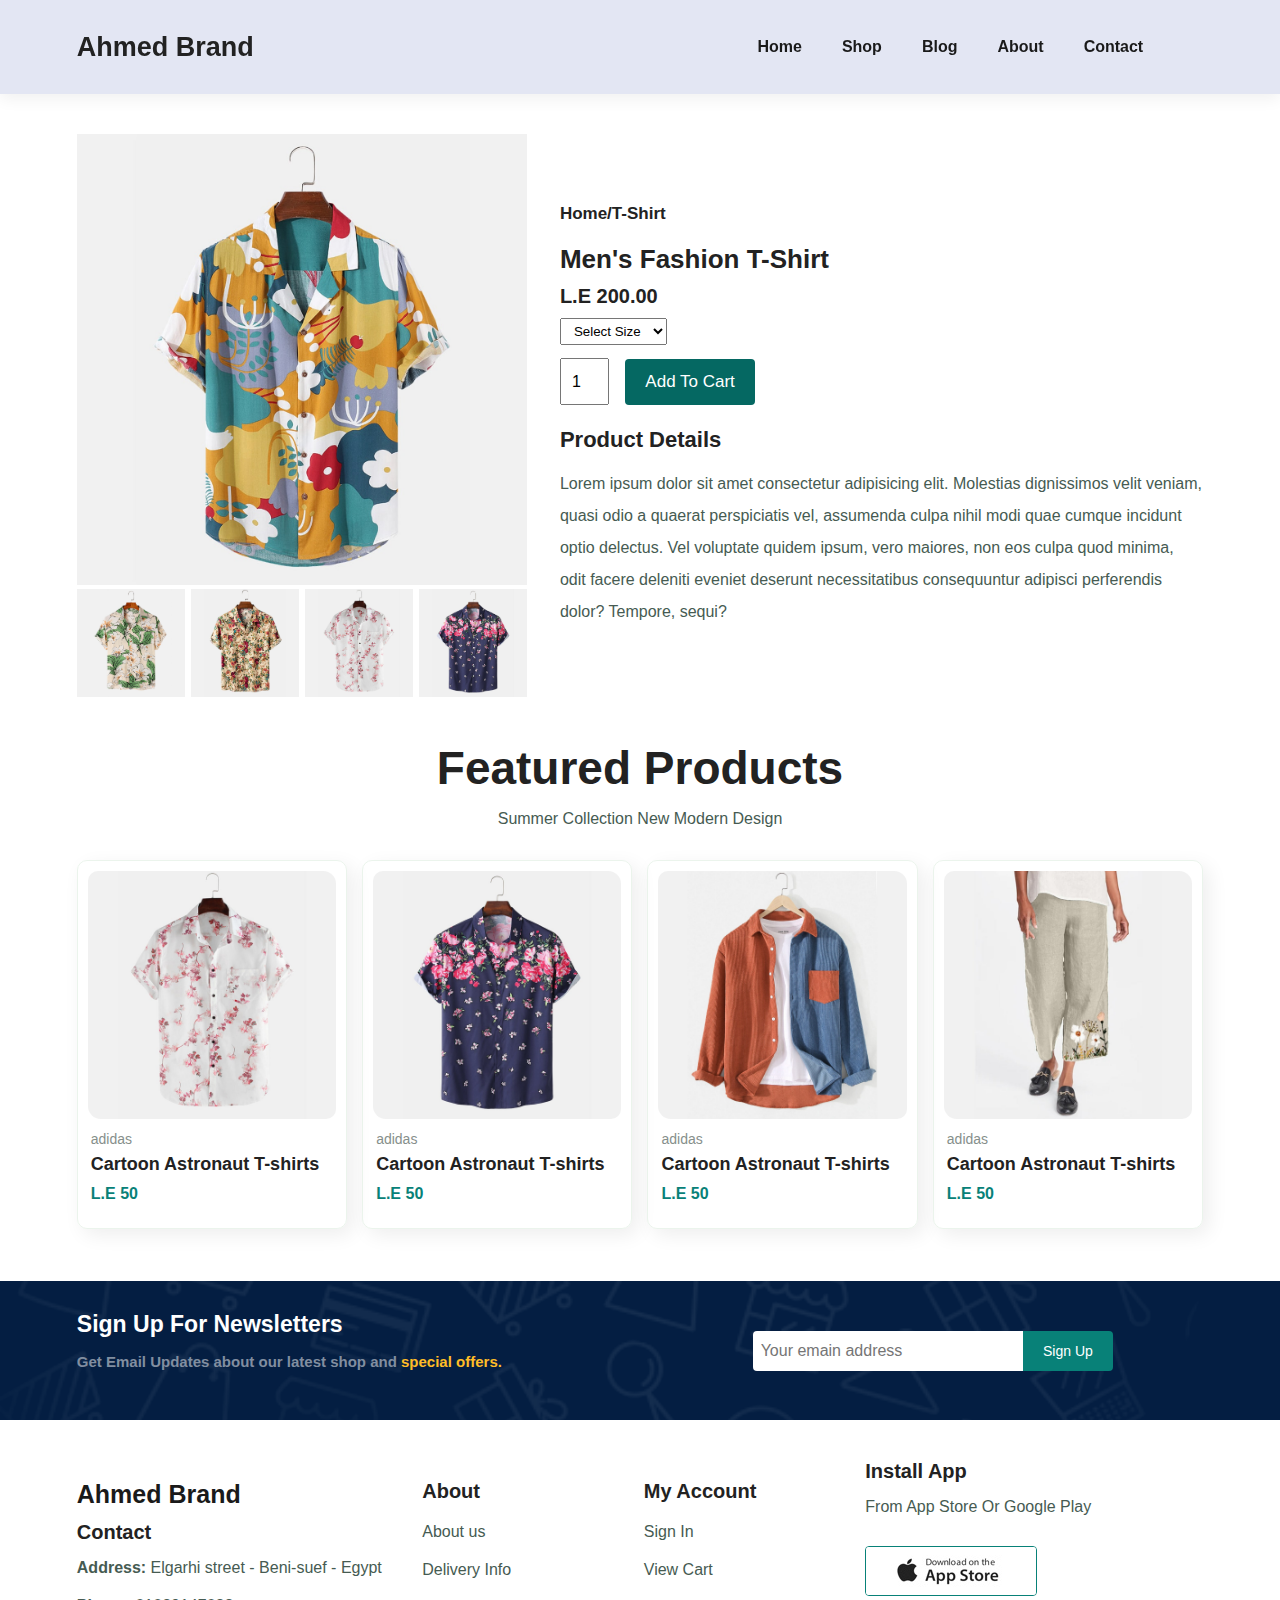
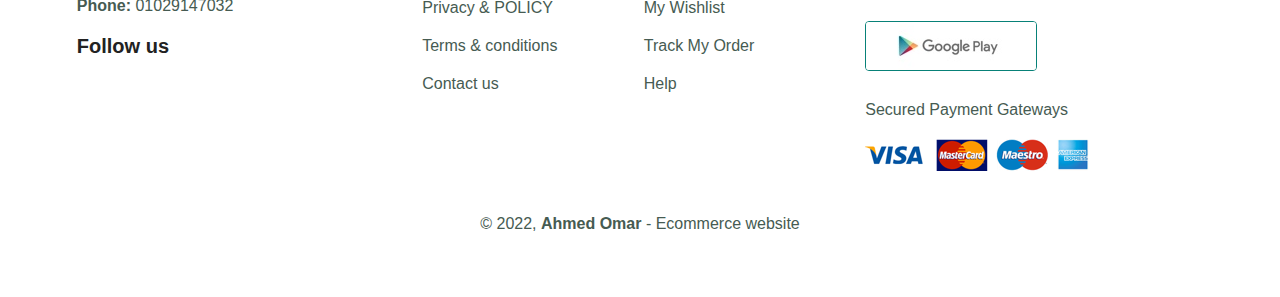
<file: single-product.html>
<!DOCTYPE html>
<html lang="en">

<head>
    <meta charset="UTF-8">
    <meta http-equiv="X-UA-Compatible" content="IE=edge">
    <meta name="viewport" content="width=device-width, initial-scale=1.0">
    <title>Ecommerce | Shop</title>
    <!-- global css -->
    <link rel="stylesheet" href="css/global.css">
    <!-- global css -->
    <!-- font awesome -->
    <link rel="stylesheet" href="https://cdnjs.cloudflare.com/ajax/libs/font-awesome/6.1.1/css/all.min.css"
        integrity="sha512-KfkfwYDsLkIlwQp6LFnl8zNdLGxu9YAA1QvwINks4PhcElQSvqcyVLLD9aMhXd13uQjoXtEKNosOWaZqXgel0g=="
        crossorigin="anonymous" referrerpolicy="no-referrer" />
    <!-- font awesome -->
    <!-- custom style -->
    <link rel="stylesheet" href="css/style.css">
    <!-- custom style -->
</head>

<body>
    <!--============================ Start Header ============================-->
    <section id="header">
        <div class="container">
            <div class="header-content">
                <a href="#" class="logo">
                    <h1>Ahmed Brand</h1>
                </a>
                <div>
                    <ul id="nav-links">
                        <li><a href="index.html">Home</a></li>
                        <li><a href="shop.html">Shop</a></li>
                        <li><a href="blog.html">Blog</a></li>
                        <li><a href="about.html">About</a></li>
                        <li><a href="contact.html">Contact</a></li>
                        <li id="largescreenbag"><a href="cart.html"><i class="fa-solid fa-bag-shopping"></i></a></li>
                        <i class="fa fa-times close" style="cursor: pointer;" id="close"></i>
                    </ul>
                </div>
                <div id="mobile">
                    <a href="cart.html"><i class="fa-solid fa-bag-shopping"></i></a>
                    <i id="bar" class="fas fa-outdent"></i>

                </div>
            </div>
        </div>
    </section>
    <!--============================ End Header ============================-->

    <!--============================ Start Single Product ============================-->
    <section id="single-product" class="section-m1">
        <div class="container">
            <div class="single-product-content">
                <div class="left">
                    <div class="main-image-container">
                        <img src="img/products/f1.jpg" alt="" id="main-image">
                    </div>
                    <div class="small-images-slider">
                        <div class="image-slide-box">
                            <img src="img/products/f2.jpg" alt="" class="small-image">
                        </div>
                        <div class="image-slide-box">
                            <img src="img/products/f3.jpg" alt="" class="small-image">
                        </div>
                        <div class="image-slide-box">
                            <img src="img/products/f4.jpg" alt="" class="small-image">
                        </div>
                        <div class="image-slide-box">
                            <img src="img/products/f5.jpg" alt="" class="small-image">
                        </div>
                    </div>
                </div>
                <div class="right">
                    <h5>Home/T-Shirt</h5>
                    <h3>Men's Fashion T-Shirt</h3>
                    <h4>L.E 200.00</h4>
                    <select name="size" id="size">
                        <option value="none" selected disabled hidden>Select Size</option>
                        <option value="XL">XL</option>
                        <option value="XXL">XXL</option>
                        <option value="Small">Small</option>
                        <option value="Large">Large</option>
                    </select>
                    <input type="number" min="1" value="1">
                    <button>Add To Cart</button>
                    <h4 class="details-heading">Product Details</h4>
                    <p>Lorem ipsum dolor sit amet consectetur adipisicing elit. Molestias dignissimos velit veniam,
                        quasi odio a quaerat perspiciatis vel, assumenda culpa nihil modi quae cumque incidunt optio
                        delectus. Vel voluptate quidem ipsum, vero maiores, non eos culpa quod minima, odit facere
                        deleniti eveniet deserunt necessitatibus consequuntur adipisci perferendis dolor? Tempore,
                        sequi?</p>


                </div>
            </div>
        </div>
    </section>
    <!--============================ End Single Product ============================-->

    <!--============================ Start Featured Products ============================-->
    <div id="featured-products" class="section-m1">
        <h2 class="text-center">Featured Products</h2>
        <p class="text-center">Summer Collection New Modern Design</p>

        <div class="container">
            <div class="products">
                <div class="product">
                    <img src="img/products/f4.jpg" alt="product1">
                    <div class="product-description">
                        <span class="brand-name">adidas</span>
                        <h5 class="product-name">Cartoon Astronaut T-shirts</h5>
                        <div class="stars">
                            <i class="fa fa-star"></i>
                            <i class="fa fa-star"></i>
                            <i class="fa fa-star"></i>
                            <i class="fa fa-star"></i>
                            <i class="fa fa-star"></i>
                        </div>
                        <h4 class="price">L.E 50</h4>
                    </div>
                    <a href="#" class="cart-shopping">
                        <i class="fa fa-shopping-cart"></i>
                    </a>

                </div>
                <div class="product">
                    <img src="img/products/f5.jpg" alt="product1">
                    <div class="product-description">
                        <span class="brand-name">adidas</span>
                        <h5 class="product-name">Cartoon Astronaut T-shirts</h5>
                        <div class="stars">
                            <i class="fa fa-star"></i>
                            <i class="fa fa-star"></i>
                            <i class="fa fa-star"></i>
                            <i class="fa fa-star"></i>
                            <i class="fa fa-star"></i>
                        </div>
                        <h4 class="price">L.E 50</h4>
                    </div>
                    <a href="#" class="cart-shopping">
                        <i class="fa fa-shopping-cart"></i>
                    </a>

                </div>
                <div class="product">
                    <img src="img/products/f6.jpg" alt="product1">
                    <div class="product-description">
                        <span class="brand-name">adidas</span>
                        <h5 class="product-name">Cartoon Astronaut T-shirts</h5>
                        <div class="stars">
                            <i class="fa fa-star"></i>
                            <i class="fa fa-star"></i>
                            <i class="fa fa-star"></i>
                            <i class="fa fa-star"></i>
                            <i class="fa fa-star"></i>
                        </div>
                        <h4 class="price">L.E 50</h4>
                    </div>
                    <a href="#" class="cart-shopping">
                        <i class="fa fa-shopping-cart"></i>
                    </a>

                </div>
                <div class="product">
                    <img src="img/products/f7.jpg" alt="product1">
                    <div class="product-description">
                        <span class="brand-name">adidas</span>
                        <h5 class="product-name">Cartoon Astronaut T-shirts</h5>
                        <div class="stars">
                            <i class="fa fa-star"></i>
                            <i class="fa fa-star"></i>
                            <i class="fa fa-star"></i>
                            <i class="fa fa-star"></i>
                            <i class="fa fa-star"></i>
                        </div>
                        <h4 class="price">L.E 50</h4>
                    </div>
                    <a href="#" class="cart-shopping">
                        <i class="fa fa-shopping-cart"></i>
                    </a>

                </div>

            </div>
        </div>

    </div>

    <!--============================ End Featured Products ============================-->

    <!--============================ Start newsletter ============================-->
    <section id="newsletter" class="section-m1">
        <div class="container">
            <div class="newsletter-content">
                <div class="left">
                    <h4>Sign Up For Newsletters</h4>
                    <p>Get Email Updates about our latest shop and <span>special offers.</span></p>
                </div>
                <div class="right">
                    <form>
                        <input type="text" placeholder="Your emain address">
                        <button>Sign Up</button>
                    </form>
                </div>
            </div>
        </div>
    </section>
    <!--============================ End newsletter ============================-->

    <!--============================ Start footer ============================-->
    <section id="footer" class="section-m1">
        <div class="container">
            <div class="footer-content">
                <div class="column">
                    <h2><a href="index.html">Ahmed Brand</a></h2>
                    <h4>Contact</h4>
                    <p><strong>Address: </strong>Elgarhi street - Beni-suef - Egypt</p>
                    <p><strong>Phone: </strong> 01029147032</p>
                    <div class="follow">
                        <h4>Follow us</h4>
                        <div class="icon">
                            <a href="#"><i class="fab fa-facebook-f"></i></a>
                            <a href="#"><i class="fa-brands fa-linkedin-in"></i></a>
                            <a href="#"><i class="fa-brands fa-github"></i></a>
                            <a href="#"><i class="fa-brands fa-twitter"></i></a>
                        </div>
                    </div>
                </div>
                <div class="column">
                    <h4>About</h4>
                    <a href="#">About us</a>
                    <a href="#">Delivery Info</a>
                    <a href="#">Privacy & POLICY</a>
                    <a href="#">Terms & conditions</a>
                    <a href="#">Contact us</a>
                </div>
                <div class="column">
                    <h4>My Account</h4>
                    <a href="#">Sign In</a>
                    <a href="#">View Cart</a>
                    <a href="#">My Wishlist</a>
                    <a href="#">Track My Order</a>
                    <a href="#">Help</a>
                </div>
                <div class="install-app">
                    <h4>Install App</h4>
                    <p>From App Store Or Google Play</p>
                    <div class="row-custom">
                        <img src="img/pay/app.jpg" alt="">
                        <img src="img/pay/play.jpg" alt="">
                    </div>
                    <p>Secured Payment Gateways</p>
                    <img src="img/pay/pay.png" alt="">

                </div>
            </div>
            <div class="copyright text-center">
                <p>© 2022, <strong>Ahmed Omar</strong> - Ecommerce website</p>
            </div>
        </div>
    </section>
    <!--============================ End footer ============================-->

    <script src="js/main.js"></script>
    <script>
        singleProductSlider();  
    </script>
</body>

</html>
</file>
<file: css/global.css>
/* ===================================== Global Style =====================================*/

* {
    margin: 0;
    padding: 0;
    box-sizing: border-box;
    font-family: 'League Spartan', sans-serif;
}

ul, h1 {
    margin: 0;
    padding: 0;
}

.text-center {
    text-align: center;
}

h1, h2, h3, h4, h5, h6 {
    color: #222;
}

h1 {
    font-size: 50px;
    line-height: 64px;
}

h2 {
    font-size: 46px;
    line-height: 54px;
}

h4 {
    font-size: 20px;
}

h6 {
    font-weight: 700;
    font-size: 12px;
}

p {
    color: #465b52;
    font-size: 16px;
    margin: 15px 0 20px 0;
}


.section-p1 {
    padding: 40px 80px;
}

.section-m1 {
    margin: 40px 0;
}

body {
    width: 100%;
}

.container {
    width: 88% !important;
    margin: auto !important;
}

/* ===================================== Global Style =====================================*/
</file>
<file: css/style.css>
/* ===================================== Header start =====================================*/

#header {
    background-color: #E3E6F3;
    box-shadow: 0 5px 15px rgba(0, 0, 0, 0.06);
    position: sticky;
    top: 0;
    left: 0;
    width: 100%;
    z-index: 999;
}

#header .header-content {
    display: flex;
    align-items: center;
    justify-content: space-between;
    padding: 15px 0;
}

#header .logo {
    text-decoration: none;
}

#header .logo h1 {
    font-size: 27px;
    font-weight: 600;

}

#header .header-content #nav-links {
    display: flex;
    align-items: center;
    justify-content: center;
    list-style: none;
}

#header .header-content #nav-links li {
    padding: 0 20px;
}

#header .header-content #nav-links li a {
    text-decoration: none;
    font-size: 16px;
    font-weight: 600;
    color: #1a1a1a;
    transition: .3s ease-in-out;
    position: relative;
}

#header .header-content #nav-links li a:hover, #header .header-content #nav-links li a.active {
    color: #088178;
}

#header .header-content #nav-links li a::after {
    content: "";
    position: absolute;
    bottom: -10px;
    left: 0;
    width: 0%;
    height: 2px;
    background-color: #088178;
    transition: .3s ease-in-out;

}

#header .header-content #nav-links li a:hover::after, #header .header-content #nav-links li a.active::after {
    width: 75%;
}

#mobile {
    display: none;
}

#header #mobile i {
    text-decoration: none;
    font-size: 18px;
    font-weight: 600;
    color: #1a1a1a;
    padding-left: 15px;
    cursor: pointer;
}

#close {
    display: none;
}

/* ===================================== Header End =====================================*/

/* ===================================== Hero Start =====================================*/

#hero {
    background-image: url("../img/hero4.png");
    background-size: cover;
    background-position: top 23% right 0;
    width: 100%;
    height: calc(100vh - 74px);
    position: relative;
}

#hero .hero-content {
    position: absolute;
    top: 40%;
    transform: translateY(-50%);
}

#hero .hero-content h4 {
    padding-bottom: 13px;
}

#hero .hero-content h1 {
    color: #088178;
}

#hero .hero-content button {
    background-image: url('../img/button.png');
    background-color: transparent;
    color: #088178;
    border: 0;
    padding: 14px 80px 14px 65px;
    cursor: pointer;
    font-size: 17px;
    font-weight: 600;
    background-repeat: no-repeat;
    box-shadow: none;
}

/* ===================================== Hero End =====================================*/

/* ===================================== Features Start =====================================*/

#features .features-content {
    display: flex;
    justify-content: space-between;
    flex-flow: row wrap;
    text-align: center;
}

#features .feature {
    padding: 12px 14px;
    border: 1px solid #cce7d0;
    box-shadow: 10px 10px 35px rgb(0 0 0 / 7%);
    border-radius: 4px;
    width: 15%;
}

#features .feature:hover {
    box-shadow: 20px 20px 65px rgb(70 62 221 / 0%);
}

#features .feature img {
    width: 100%;
    object-fit: cover;
    margin-bottom: 12px;
}

#features .feature h6 {
    color: #088178;
    padding: 8px;
    border-radius: 4px;
    background-color: #fddde4;
}

#features .feature:nth-child(2) h6 {
    background-color: #cdebbc;
}

#features .feature:nth-child(3) h6 {
    background-color: #d1e8f2;
}

#features .feature:nth-child(4) h6 {
    background-color: #cdd4f8;
}

#features .feature:nth-child(5) h6 {
    background-color: #f6dbf6;
}

#features .feature:nth-child(6) h6 {
    background-color: #fff2e5;
}



/* ===================================== Features End =====================================*/

/* ===================================== Featured Products Start =====================================*/
#featured-products .products {
    display: flex;
    justify-content: space-between;
    flex-flow: row wrap;
}

#featured-products .products .product {
    position: relative;
    width: 24%;
    border: 1px solid rgba(227, 240, 228, .7);
    box-shadow: 6px 6px 20px rgb(0 0 0 / 7%);
    padding: 10px 10px 25px 10px;
    border-radius: 10px;
    margin: 12px 0;
    transition: .2s ease-in-out;

}

#featured-products .products .product:hover {
    box-shadow: 9px 9px 30px rgb(0 0 0 / 17%);

}

#featured-products .products .product img {
    width: 100%;
    object-fit: cover;
    border-radius: 10px 13px;
}

#featured-products .product-link {
    text-decoration: none;
    color: #1a1a1a;
}

#featured-products .products .product .brand-name {
    display: inline-block;
    font-size: 14px;
    color: #868f8b;
    font-weight: 500;
    margin: 8px 3px 5px 3px;
}

#featured-products .products .product .product-name {
    font-size: 18px;
    font-weight: 600;
    margin: 2px 3px;

}

#featured-products .products .product .stars {
    margin: 4px 3px 0px;
}

#featured-products .products .product .stars i {
    color: #FDCC0D;
    font-size: 12px;
}

#featured-products .products .product .price {
    padding-top: 6px;
    font-size: 16px;
    font-weight: 700;
    color: #088178;
    margin-left: 3px;
}

#featured-products .products .product a.cart-shopping {
    opacity: 0;
    transition: .3s ease-in-out;

}

#featured-products .products .product:hover a.cart-shopping {
    opacity: 1;
}

#featured-products .products .product a.cart-shopping i {
    width: 40px;
    height: 40px;
    background-color: #e8f6ea;
    border-radius: 50px;
    line-height: 40px;
    text-align: center;
    font-weight: 600;
    color: #088178;
    border: 1px solid #cce7d0;
    position: absolute;
    bottom: 20px;
    right: 10px;
}

/* ===================================== Featured Products End =====================================*/

/* =====================================banner Start =====================================*/
#banner {
    height: 350px;
    background-color: red;
    background-image: url("../img/banner/b1.jpg");
    background-size: cover;
    display: flex;
    flex-direction: column;
    justify-content: center;
    align-items: center;
    background-attachment: fixed;
    background-repeat: no-repeat;
    background-position: center;
}

#banner h4, #banner h2 {
    color: #fff;
    padding: 6px 0;
}

#banner h2 span {
    color: #ef3636;
}

#banner button {
    cursor: pointer;
    margin-top: 13px;
    padding: 10px 18px;
    border: 1px solid #088178;
    color: #088178;
    background-color: transparent;
    font-size: 18px;
    font-weight: 600;
    transition: .3s ease-in-out;
    border-radius: 4px;

}

#banner button:hover {
    background-color: #088178;
    color: #fff;
}

/* ========================={============ banner End =====================================*/

/* ===================================== sm-banner Start =====================================*/
#sm-banner .sm-banner-content {
    display: flex;
    justify-content: space-between;
    flex-flow: row wrap;
}

#sm-banner .sm-banner-content .sm-banner-box {
    width: 49%;
    height: 300px;
    background-image: url("../img/banner/b17.jpg");
    background-size: cover;
    display: flex;
    flex-direction: column;
    justify-content: center;
    align-items: flex-start;
    padding: 30px;
    background-repeat: no-repeat;
    background-position: center;
}

#sm-banner .sm-banner-content .sm-banner-box2 {
    background-image: url("../img/banner/b10.jpg");

}

#sm-banner .sm-banner-content .sm-banner-box h4 {
    color: #fff;
    font-size: 20px;
    font-weight: 300;
}

#sm-banner .sm-banner-content .sm-banner-box h2 {
    color: #fff;
    font-size: 28px;
    font-weight: 800;
}

#sm-banner .sm-banner-content .sm-banner-box span {
    color: #fff;
    font-size: 14px;
    font-weight: 500;
    padding-bottom: 15px;

}

#sm-banner .sm-banner-content .sm-banner-box button {
    background-color: transparent;
    border: 1px solid #fff;
    cursor: pointer;
    color: #fff;
    padding: 10px 20px;
    font-size: 17px;
    font-weight: 600;
    transition: .3s ease-in-out;
}

#sm-banner .sm-banner-content .sm-banner-box:hover button {
    background-color: white;
    color: #088178;
}

/* ===================================== sm-banner End =====================================*/

/* ===================================== banner-text Start =====================================*/
#banner-text .banner-text-content {
    display: flex;
    justify-content: space-between;
    flex-flow: row wrap;
}

#banner-text .banner-text-content .banner-text-box {
    width: 32%;
    height: 300px;
    background-image: url("../img/banner/b7.jpg");
    background-size: cover;
    display: flex;
    flex-direction: column;
    justify-content: center;
    align-items: flex-start;
    padding: 0px 30px;
    background-repeat: no-repeat;
    background-position: center;
}

#banner-text .banner-text-content .banner-text-box2 {
    background-image: url("../img/banner/b4.jpg");

}

#banner-text .banner-text-content .banner-text-box3 {
    background-image: url("../img/banner/b18.jpg");

}

#banner-text .banner-text-box h2 {
    color: #fff;
    font-size: 23px;
    font-weight: 800;
}

#banner-text .banner-text-box h3 {
    color: #f13333;
    font-size: 16px;
    font-weight: 700;
}

/* ===================================== banner-text End =====================================*/

/* ===================================== newsletter Start =====================================*/
#newsletter {
    /* height: 200px; */
    padding: 30px 0px;
    background-color: #041e42;
    background-image: url('../img/banner/b14.png');
    background-position: center;
    background-size: cover;
    background-repeat: no-repeat;
}

#newsletter .newsletter-content {
    display: flex;
    justify-content: space-between;
    align-items: center;
    flex-flow: row wrap;
}

#newsletter .newsletter-content .left h4 {
    color: #fff;
    font-size: 23px;
    font-weight: 700;
}

#newsletter .newsletter-content .left p {
    color: #818ea0;
    font-size: 15px;
    font-weight: 600;
}

#newsletter .newsletter-content .left p span {
    color: #ffbd27;
}


#newsletter .right {
    width: 40%;
}

#newsletter .right form {
    display: flex;

}

#newsletter .right input {
    height: 40px;
    padding: 0px 2px 0px 8px;
    border-top-left-radius: 4px;
    border-bottom-left-radius: 4px;
    outline: 0;
    box-shadow: none;
    border: 0;
    width: 60%;
    font-size: 16px;
}

#newsletter .right button {
    font-size: 14px;
    font-weight: 500;
    border-top-right-radius: 4px;
    border-bottom-right-radius: 4px;
    border: 0;
    padding: 6px 20px;
    background-color: #088178;
    cursor: pointer;
    color: #fff;
}

/* ===================================== newsletter End =====================================*/

/* ===================================== footer Start =====================================*/
#footer {
    /* text-align: center; */
}

#footer .footer-content {
    display: flex;
    justify-content: space-between;
    flex-flow: row wrap;
}

#footer .footer-content .column {
    width: 18%;
    margin-bottom: 20px;
}

#footer .footer-content .column:nth-child(1) {
    width: 29%;

}

#footer .footer-content .install-app {
    width: 30%;
    margin-bottom: 20px;

}

#footer .footer-content .column:nth-child(1) h2 a {

    font-size: 25px;
    font-weight: 800;
    text-decoration: none;
    color: #1a1a1a;
}

#footer .footer-content .column:nth-child(2), #footer .footer-content .column:nth-child(3), #footer .footer-content .column:nth-child(4) {

    display: flex;
    flex-direction: column;
    padding-top: 20px;

}

#footer .footer-content .column:nth-child(2) h4, #footer .footer-content .column:nth-child(3) h4 {
    margin-bottom: 20px;
}

#footer .footer-content .column:nth-child(2) a, #footer .footer-content .column:nth-child(3) a {
    margin-bottom: 20px;
    text-decoration: none;
    color: #465b52;
    transition: .3s ease-in-out;
}

#footer .footer-content .column:nth-child(2) a:hover, #footer .footer-content .column:nth-child(3) a:hover {
    color: #2c3933;
    padding-left: 4px;
}

#footer .follow .icon {
    margin-top: 14px;
}

#footer .follow i {
    color: #464646;
    padding-right: 10px;
    transition: .3s ease-in-out;
    font-size: 20px;
}

#footer .follow i:hover {
    color: #088178;
}

#footer .install-app .row-custom {
    display: flex;
    justify-content: space-between;
    flex-wrap: wrap;
}

#footer .install-app .row-custom img {

    border: 1px solid #088178;
    border-radius: 4px;
    margin: 10px 3px 15px 0;
}

#footer .copyright {
    padding: 5px 0px 4px 0px;
}

/* ===================================== footer End =====================================*/


/*************************************** shop page Start *********************************/

/* ===================================== shop-header Start =====================================*/
/* ===================================== shop-header End =====================================*/
#shop-header {
    background-image: url('../img/banner/b1.jpg');
    height: 250px;
    display: flex;
    justify-content: center;
    align-items: center;
    text-align: center;
}

#shop-header h2, #shop-header p {
    color: #fff;
}

#shop-header p span {
    color: #ffbd27;
}

/* ===================================== pagination Start =====================================*/
/* ===================================== pagination Start =====================================*/
#pagination a {
    text-decoration: none;
    color: #fff;
    margin: 0px 3px;
    font-size: 18px;
    font-weight: 600;
    background-color: #088178;
    padding: 10px 15px;
    border-radius: 4px;
    transition: .3s ease-in-out;

}

#pagination a:hover {
    background-color: #056862;
}

/* ===================================== pagination End =====================================*/



/*************************************** shop page End *********************************/

/*************************************** single product Start *********************************/
#single-product .single-product-content {
    display: flex;
    justify-content: space-between;
    flex-flow: row wrap;
}

#single-product .single-product-content .left {
    width: 40%;
}

#single-product .single-product-content .left .main-image-container img {
    width: 100%;
}

.single-product-content .left .small-images-slider {
    display: flex;
    justify-content: space-between;
    align-items: center;
}

.single-product-content .left .small-images-slider .image-slide-box {
    width: 24%;
    cursor: pointer;
}

.single-product-content .left .small-images-slider .image-slide-box img {
    width: 100%;
}

#single-product .single-product-content .right {
    width: 58%;
    padding-top: 30px;
    padding-left: 10px;
}

#single-product .single-product-content .right h5 {
    padding: 40px 0px 20px 0px;
    font-size: 17px;
}

#single-product .single-product-content .right h3 {
    font-size: 26px;
    margin-bottom: 10px;
}

#single-product .single-product-content .right select {
    display: block;
    padding: 4px 9px;
    margin-bottom: 13px;
    margin-top: 10px;
}

#single-product .single-product-content .right input {
    width: 49px;
    height: 47px;
    padding-left: 10px;
    font-size: 16px;
    margin-right: 12px;
}

#single-product .single-product-content .right input:focus {
    outline: none;
}

#single-product .single-product-content .right button {
    padding: 13px 20px;
    background-color: #056862;
    color: #fff;
    border: 0;
    border-radius: 4px;
    margin-bottom: 12px;
    cursor: pointer;
    font-size: 17px;
    transition: .3s ease-in-out;
}

#single-product .single-product-content .right button:hover {
    background-color: #088178;
}

#single-product .single-product-content .right h4.details-heading {
    margin-top: 10px;
    font-size: 22px;
    font-weight: 800;
}

#single-product .single-product-content .right p {
    line-height: 32px;
    font-weight: 500;
}

/*************************************** single product End *********************************/


/* ===================================== Responsive Media query Start =====================================*/
@media (max-width:799px) {
    #header .header-content #nav-links {
        display: flex;
        flex-direction: column;
        align-items: flex-start;
        justify-content: flex-start;
        position: fixed;
        top: 0;
        right: -300px;
        background-color: #E3E6F3;
        height: 100vh;
        width: 300px;
        padding: 25px;
        box-shadow: 0px 40px 60px rgba(0, 0, 0, .1);
        transition: .3s ease-in-out;
    }

    #header .header-content #nav-links.active {
        right: 0px;

    }

    #header .logo h1 {
        font-size: 20px;
    }

    #header .header-content #nav-links .active {
        display: inline-block;
        margin-top: 0px;
    }

    #header .header-content #nav-links li {
        padding: 18px 20px;
    }

    #mobile {
        display: flex;
        align-items: center;
    }

    #close {
        display: initial;
        position: absolute;
        top: 30px;
        right: 30px;
        color: #222;
        font-size: 24px;
        border: 1px solid #088178;
        width: 30px;
        height: 30px;
        border-radius: 50%;
        line-height: 30px;
        text-align: center;
        font-size: 19px;
        font-weight: 700;
    }

    #largescreenbag {
        display: none;
    }

    #hero {
        background-position: top 23% right 30%;
        height: 70vh;

    }

    #hero h2 {
        font-size: 37px;
    }

    #hero h1 {
        font-size: 45px;
    }


    #features .features-content .feature {
        width: 30%;
        margin-bottom: 10px;
    }

    #featured-products .products .product {

        width: 49%;

        padding: 10px 10px 25px 10px;


    }

    #newsletter .right {
        width: 70%;
    }
}

@media (max-width:710px) {
    #sm-banner .sm-banner-content .sm-banner-box {
        width: 99%;
        height: 300px;
        padding: 30px;
        margin-bottom: 15px;

    }

    #banner-text .banner-text-content .banner-text-box {
        width: 99%;
        margin-bottom: 15px;
        height: 300px;

    }

    #footer .footer-content .column:nth-child(1) {
        width: 40%;
        margin-bottom: 25px;
    }

    #footer .footer-content .column:nth-child(2), #footer .footer-content .column:nth-child(3) {
        width: 40%;
    }

    #footer .footer-content .install-app {
        width: 40%;
    }

    #footer .footer-content .install-app img {
        width: 100%;
    }

    /* single-product */
    #single-product .single-product-content {
        display: flex;
        flex-direction: column;

    }

    #single-product .single-product-content .left, #single-product .single-product-content .right {
        width: 100%;
    }

}

@media (max-width:500px) {
    #newsletter .right {
        width: 85%;
    }

    #featured-products h2 {
        font-size: 28px;
    }

    #hero {
        background-position: top 11% right 47%;
    }

    #hero .hero-content h4 {
        font-size: 17px;
    }

    #hero h2 {
        font-size: 29px;
    }

    #hero h1 {
        font-size: 36px;
    }

    #hero p {
        font-size: 14px;
    }



    #banner h4, #banner h2 {
        font-size: 29px;
    }


}

/* ===================================== Responsive Media query End =====================================*/
</file>
